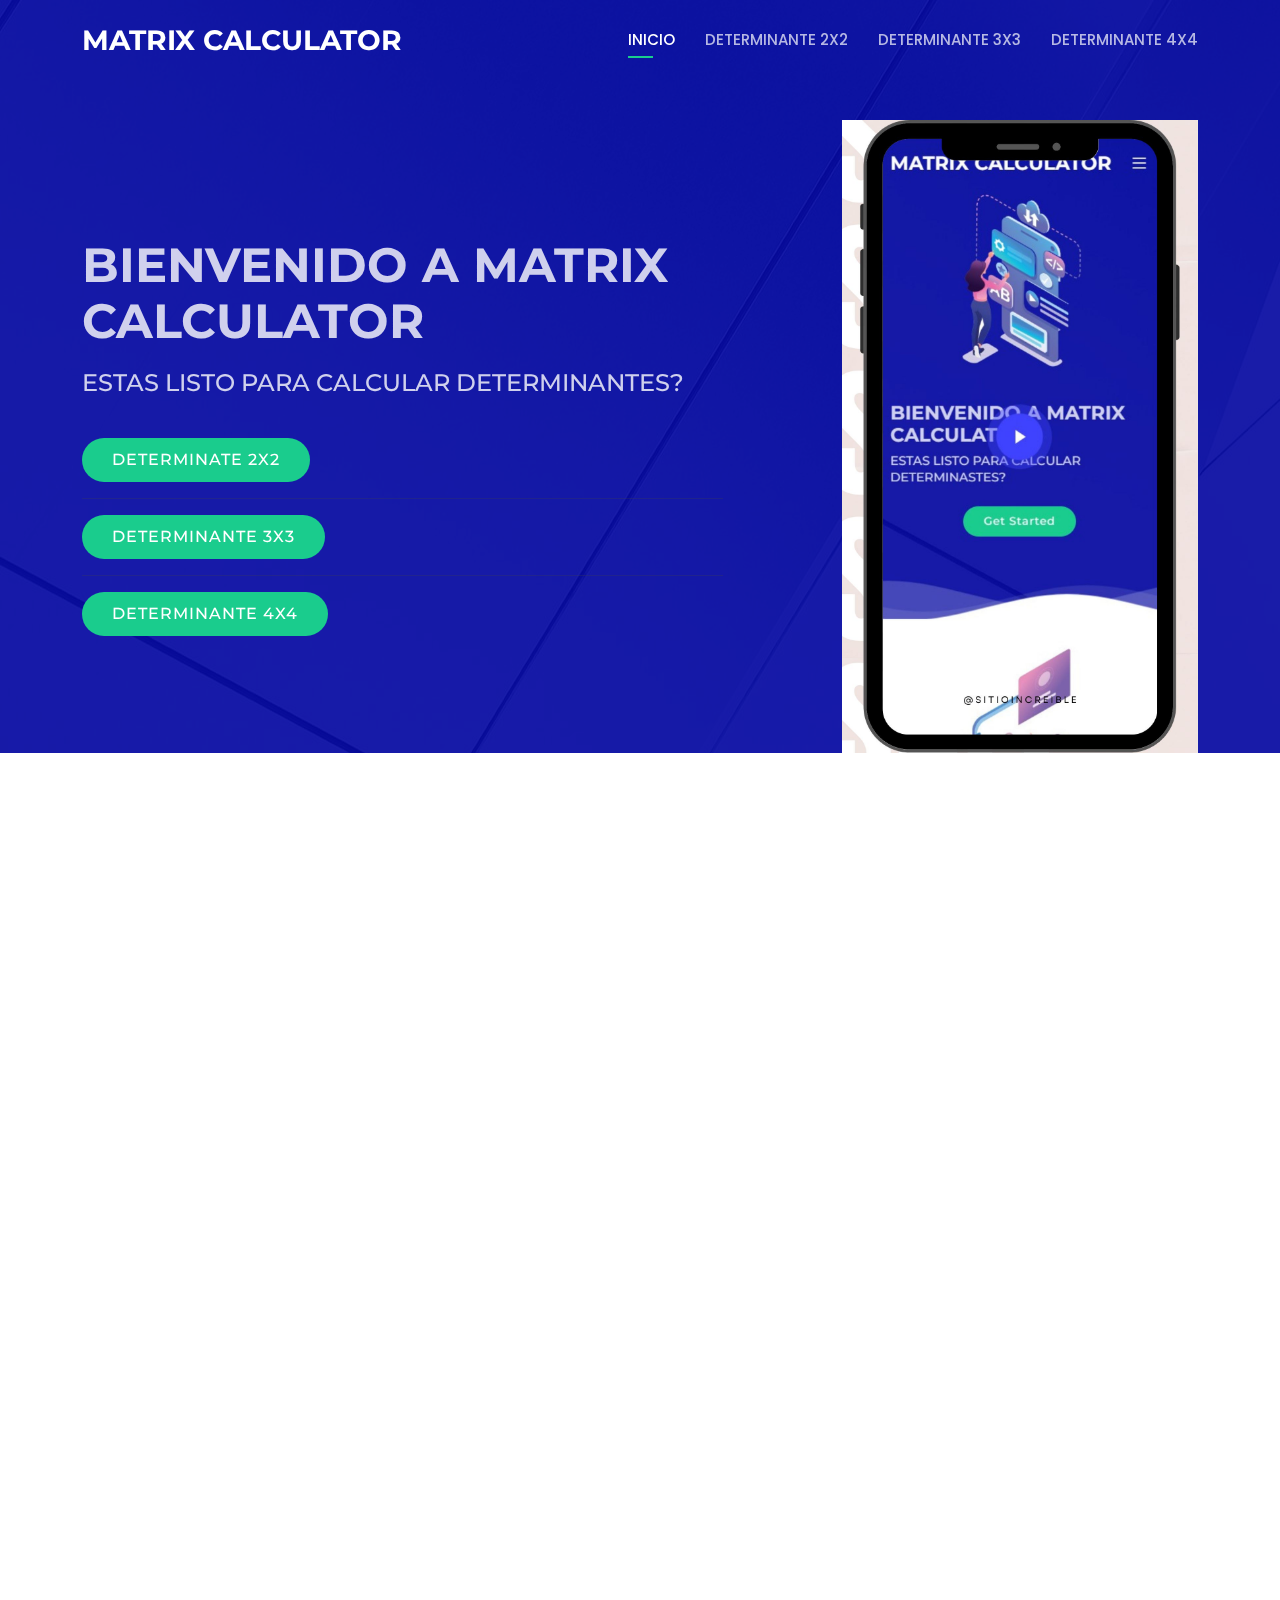
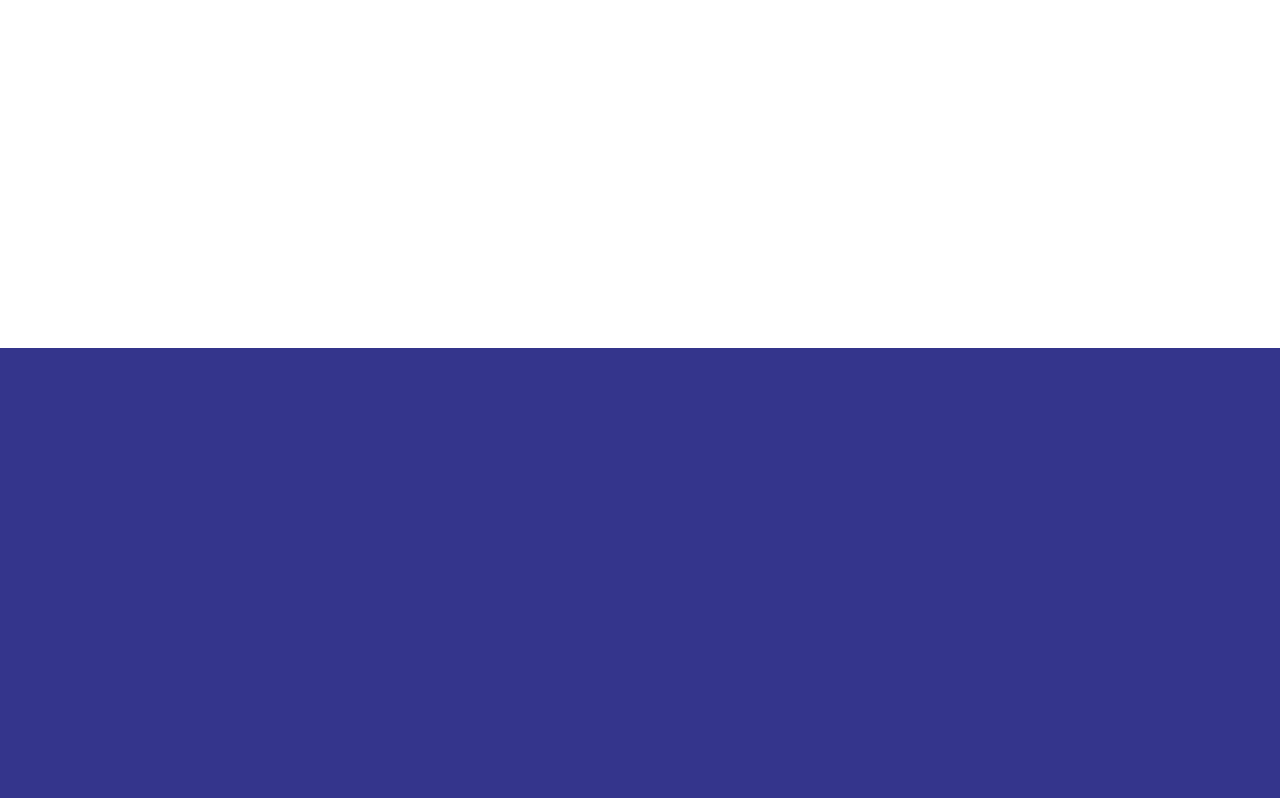
<file: index.html>
<!DOCTYPE html>
<html lang="en">

<head>
  <meta charset="utf-8">
  <meta content="width=device-width, initial-scale=1.0" name="viewport">

  <title>MATRIX CALCULATOR</title>
  <meta content="" name="description">
  <meta content="" name="keywords">

  <!-- Favicons -->
  <link href="assets/img/favicon.png" rel="icon">
  <link href="assets/img/apple-touch-icon.png" rel="apple-touch-icon">

  <!-- Google Fonts -->
  <link
    href="https://fonts.googleapis.com/css?family=Open+Sans:300,300i,400,400i,600,600i,700,700i|Montserrat:300,300i,400,400i,500,500i,600,600i,700,700i|Poppins:300,300i,400,400i,500,500i,600,600i,700,700i"
    rel="stylesheet">

  <!-- Vendor CSS Files -->
  <link href="assets/vendor/aos/aos.css" rel="stylesheet">
  <link href="assets/vendor/bootstrap/css/bootstrap.min.css" rel="stylesheet">
  <link href="assets/vendor/bootstrap-icons/bootstrap-icons.css" rel="stylesheet">
  <link href="assets/vendor/boxicons/css/boxicons.min.css" rel="stylesheet">
  <link href="assets/vendor/glightbox/css/glightbox.min.css" rel="stylesheet">
  <link href="assets/vendor/remixicon/remixicon.css" rel="stylesheet">
  <link href="assets/vendor/swiper/swiper-bundle.min.css" rel="stylesheet">

  <!-- Template Main CSS File -->
  <link href="assets/css/style.css" rel="stylesheet">

  <!-- =======================================================
  * Template Name: Bootslander
  * Updated: May 30 2023 with Bootstrap v5.3.0
  * Template URL: https://bootstrapmade.com/bootslander-free-bootstrap-landing-page-template/
  * Author: BootstrapMade.com
  * License: https://bootstrapmade.com/license/
  ======================================================== -->
</head>

<body>

  <!-- ======= Header ======= -->
  <header id="header" class="fixed-top d-flex align-items-center header-transparent">
    <div class="container d-flex align-items-center justify-content-between">

      <div class="logo">
        <h1><a href="index.html"><span>MATRIX CALCULATOR</span></a></h1>
        <!-- Uncomment below if you prefer to use an image logo -->
        <!-- <a href="index.html"><img src="assets/img/logo.png" alt="" class="img-fluid"></a> -->
      </div>

      <nav id="navbar" class="navbar">
        <ul>
          <li><a class="nav-link scrollto active" href="index.html">INICIO</a></li>
          <li><a class="nav-link scrollto " href="determinante2x2.html">DETERMINANTE 2X2</a></li>
          <li><a class="nav-link scrollto" href="determinante3x3.html">DETERMINANTE 3X3</a></li>
          <li><a class="nav-link scrollto" href="determinante4x4.html">DETERMINANTE 4X4</a></li>

    
        </ul>
        <i class="bi bi-list mobile-nav-toggle"></i>
      </nav><!-- .navbar -->

    </div>
  </header><!-- End Header -->

  <!-- ======= Hero Section ======= -->
  <section id="hero">

    <div class="container">
      <div class="row justify-content-between">
        <div class="col-lg-7 pt-5 pt-lg-0 order-2 order-lg-1 d-flex align-items-center">
          <div data-aos="zoom-out">
            <h1>BIENVENIDO A MATRIX CALCULATOR</h1><h2><span>ESTAS LISTO PARA CALCULAR DETERMINANTES?</span></h2>
            <div class="text-center text-lg-start">
              <a href="determinante2x2.html" class="btn-get-started scrollto">DETERMINATE 2X2</a>
            </div><hr>
            <div class="text-center text-lg-start">
              <a href="determinante3x3.html" class="btn-get-started scrollto">DETERMINANTE 3X3</a>
            </div><hr>
            <div class="text-center text-lg-start">
              <a href="determinante4x4.html" class="btn-get-started scrollto">DETERMINANTE 4X4</a>
            </div>
          </div>
        </div>
        <div class="col-lg-4 order-1 order-lg-2 hero-img" data-aos="zoom-out" data-aos-delay="300">
          <img src="assets/img/celularplay.jpg" class="img-fluid animated" alt="">
        </div>
      </div>
    </div>

    <!-- <svg class="hero-waves" xmlns="http://www.w3.org/2000/svg" xmlns:xlink="http://www.w3.org/1999/xlink"
      viewBox="0 24 150 28 " preserveAspectRatio="none">
      <defs>
        <path id="wave-path" d="M-160 44c30 0 58-18 88-18s 58 18 88 18 58-18 88-18 58 18 88 18 v44h-352z">
      </defs>
      <g class="wave1">
        <use xlink:href="#wave-path" x="50" y="3" fill="rgba(255,255,255, .1)">
      </g>
      <g class="wave2">
        <use xlink:href="#wave-path" x="50" y="0" fill="rgba(255,255,255, .2)">
      </g>
      <g class="wave3">
        <use xlink:href="#wave-path" x="50" y="9" fill="#fff">
      </g>
    </svg> -->

  </section><!-- End Hero -->

  <main id="main">

    <!-- ======= About Section ======= -->
    <section id="about" class="about">
      <div class="container-fluid">

        <div class="row">
          <div class="col-xl-5 col-lg-6 video-box d-flex justify-content-center align-items-stretch"
            data-aos="fade-right">
            <a href="https://www.youtube.com/watch?v=slIo9yYNeqk" class="glightbox play-btn mb-4"></a>
          </div>

          <div
            class="col-xl-7 col-lg-6 icon-boxes d-flex flex-column align-items-stretch justify-content-center py-5 px-lg-5"
            data-aos="fade-left">
            <h3>Nuestro plan</h3>
            <p>Ayudarte a culminar más rapido tus ejercicios dando enseñansas de solución a tu probema en cuestión.</p>
            <p>Actualmente nuestra calculadora utiliza: </p>

            <div class="icon-box" data-aos="zoom-in" data-aos-delay="100">
              <div class="icon"><i class="bx bx-atom"></i></div>
              <h4 class="title"><a href="">Matriz Cuadrada</a></h4>
              <p class="description">Es una matriz cuadrada si el número de filas es igual al número columnas</p>
            </div>

            <div class="icon-box" data-aos="zoom-in" data-aos-delay="200">
              <div class="icon"><i class="bx bx-atom"></i></div>
              <h4 class="title"><a href="">Determinante</a></h4>
              <p class="description">El determinante de una matriz de dimensión mxn es el resultado de restar la
                multiplicación de los elementos de la diagonal principal con la multiplicación de los elementos de la
                diagonal secundaria.</p>
            </div>

            <div class="icon-box" data-aos="zoom-in" data-aos-delay="300">
              <div class="icon"><i class="bx bx-atom"></i></div>
              <h4 class="title"><a href="">Regla de Laplace o Método de cofactores</a></h4>
              <p class="description">La regla de Laplace es una fórmula que se utiliza para calcular la probabilidad de un suceso cuando los sucesos elementales son equiprobables, es decir, que todos los resultados posibles tienen la misma probabilidad.</p>
            </div>

          </div>
        </div>

      </div>
    </section>
    <!-- End About Section -->

    <!-- ======= Details Section ======= -->
    <section id="details" class="details">
      <div class="container">
        <div class="row content">
          <div class="col-md-4" data-aos="fade-right">
            <img src="assets/img/computadora.jpg" class="img-fluid" alt="">
          </div>
          <div class="col-md-8 pt-4" data-aos="fade-up">
            <h3>Aprende sobre las matrices</h3>
            <p class="fst-italic">
              Las matrices son un conjunto bidimensional de números o símbolos distribuidos de forma
              rectangular, en líneas verticales y horizontales, de manera que sus elementos se organizan
              en filas y columnas.
            </p>
            <h3>¿Como trabaja la calculadora?</h3>
            <ul>
              <li><i class="bi bi-check"></i> Primer ingrese a la matriz cuadrada que va a usar.</li>
              <li><i class="bi bi-check"></i> Coloque su matriz y oprima calcular.</li>
              <li><i class="bi bi-check"></i> La calculadora mostrara el procedimiento con la solución.</li>
            </ul>
          </div>
        </div>
    </section>
    <!-- End Details Section -->

    <!-- ======= Testimonials Section ======= -->
    <section id="testimonials" class="testimonials">
      <div class="container">

        <div class="testimonials-slider swiper" data-aos="fade-up" data-aos-delay="100">
          <div class="swiper-wrapper">

            <div class="swiper-slide">
              <div class="testimonial-item">
                <img src="assets/img/testimonials/testimonials-1.jpg" class="testimonial-img" alt="">
                <h3>ANGEL DE LA CRUZ</h3>
                <h4>Estudiante de la Universidad Autonoma</h4>
                <p>
                  <i class="bx bxs-quote-alt-left quote-icon-left"></i>
                  Proin iaculis purus consequat sem cure digni ssim donec porttitora entum suscipit rhoncus. Accusantium
                  quam, ultricies eget id, aliquam eget nibh et. Maecen aliquam, risus at semper.
                  <i class="bx bxs-quote-alt-right quote-icon-right"></i>
                </p>
              </div>
            </div><!-- End testimonial item -->

            <div class="swiper-slide">
              <div class="testimonial-item">
                <img src="assets/img/testimonials/testimonials-2.jpg" class="testimonial-img" alt="">
                <h3>JONY ENRIQUEZ</h3>
                <h4>Estudiante de la Universidad Autonoma</h4>
                <p>
                  <i class="bx bxs-quote-alt-left quote-icon-left"></i>
                  Export tempor illum tamen malis malis eram quae irure esse labore quem cillum quid cillum eram malis
                  quorum velit fore eram velit sunt aliqua noster fugiat irure amet legam anim culpa.
                  <i class="bx bxs-quote-alt-right quote-icon-right"></i>
                </p>
              </div>
            </div><!-- End testimonial item -->

            <div class="swiper-slide">
              <div class="testimonial-item">
                <img src="assets/img/testimonials/testimonials-3.jpg" class="testimonial-img" alt="">
                <h3>LUIS HUAMANI</h3>
                <h4>Estudiante de la Universidad Autonoma</h4>
                <p>
                  <i class="bx bxs-quote-alt-left quote-icon-left"></i>
                  Enim nisi quem export duis labore cillum quae magna enim sint quorum nulla quem veniam duis minim
                  tempor labore quem eram duis noster aute amet eram fore quis sint minim.
                  <i class="bx bxs-quote-alt-right quote-icon-right"></i>
                </p>
              </div>
            </div>
            <!-- End testimonial item -->
            <div class="swiper-slide">
              <div class="testimonial-item">
                <img src="assets/img/testimonials/testimonials-4.jpg" class="testimonial-img" alt="">
                <h3>KEVIN CORDOVA</h3>
                <h4>Estudiante de la Universidad Autonoma</h4>
                <p>
                  <i class="bx bxs-quote-alt-left quote-icon-left"></i>
                  Fugiat enim eram quae cillum dolore dolor amet nulla culpa multos export minim fugiat minim velit
                  minim dolor enim duis veniam ipsum anim magna sunt elit fore quem dolore labore illum veniam.
                  <i class="bx bxs-quote-alt-right quote-icon-right"></i>
                </p>
              </div>
            </div>
            <!-- End testimonial item -->
            <div class="swiper-slide">
              <div class="testimonial-item">
                <img src="assets/img/testimonials/testimonials-4.jpg" class="testimonial-img" alt="">
                <h3>EDGAR DIAZ</h3>
                <h4>Estudiante de la Universidad Autonoma</h4>
                <p>
                  <i class="bx bxs-quote-alt-left quote-icon-left"></i>
                  Fugiat enim eram quae cillum dolore dolor amet nulla culpa multos export minim fugiat minim velit
                  minim dolor enim duis veniam ipsum anim magna sunt elit fore quem dolore labore illum veniam.
                  <i class="bx bxs-quote-alt-right quote-icon-right"></i>
                </p>
              </div>
            </div>
            <!-- End testimonial item -->
            <div class="swiper-slide">
              <div class="testimonial-item">
                <img src="assets/img/testimonials/testimonials-4.jpg" class="testimonial-img" alt="">
                <h3>YANER RIPAZ</h3>
                <h4>Estudiante de la Universidad Autonoma</h4>
                <p>
                  <i class="bx bxs-quote-alt-left quote-icon-left"></i>
                  Fugiat enim eram quae cillum dolore dolor amet nulla culpa multos export minim fugiat minim velit
                  minim dolor enim duis veniam ipsum anim magna sunt elit fore quem dolore labore illum veniam.
                  <i class="bx bxs-quote-alt-right quote-icon-right"></i>
                </p>
              </div>
            </div>
            <!-- End testimonial item -->
          </div>
          <div class="swiper-pagination"></div>
        </div>
      </div>
    </section><!-- End Testimonials Section -->
  </main><!-- End #main -->
  <a href="#" class="back-to-top d-flex align-items-center justify-content-center"><i
      class="bi bi-arrow-up-short"></i></a>
  <div id="preloader"></div>
  <!-- Vendor JS Files -->
  <script src="assets/vendor/purecounter/purecounter_vanilla.js"></script>
  <script src="assets/vendor/aos/aos.js"></script>
  <script src="assets/vendor/bootstrap/js/bootstrap.bundle.min.js"></script>
  <script src="assets/vendor/glightbox/js/glightbox.min.js"></script>
  <script src="assets/vendor/swiper/swiper-bundle.min.js"></script>
  <script src="assets/vendor/php-email-form/validate.js"></script>
  <!-- Template Main JS File -->
  <script src="assets/js/main.js"></script>
</body>
</html>
</file>
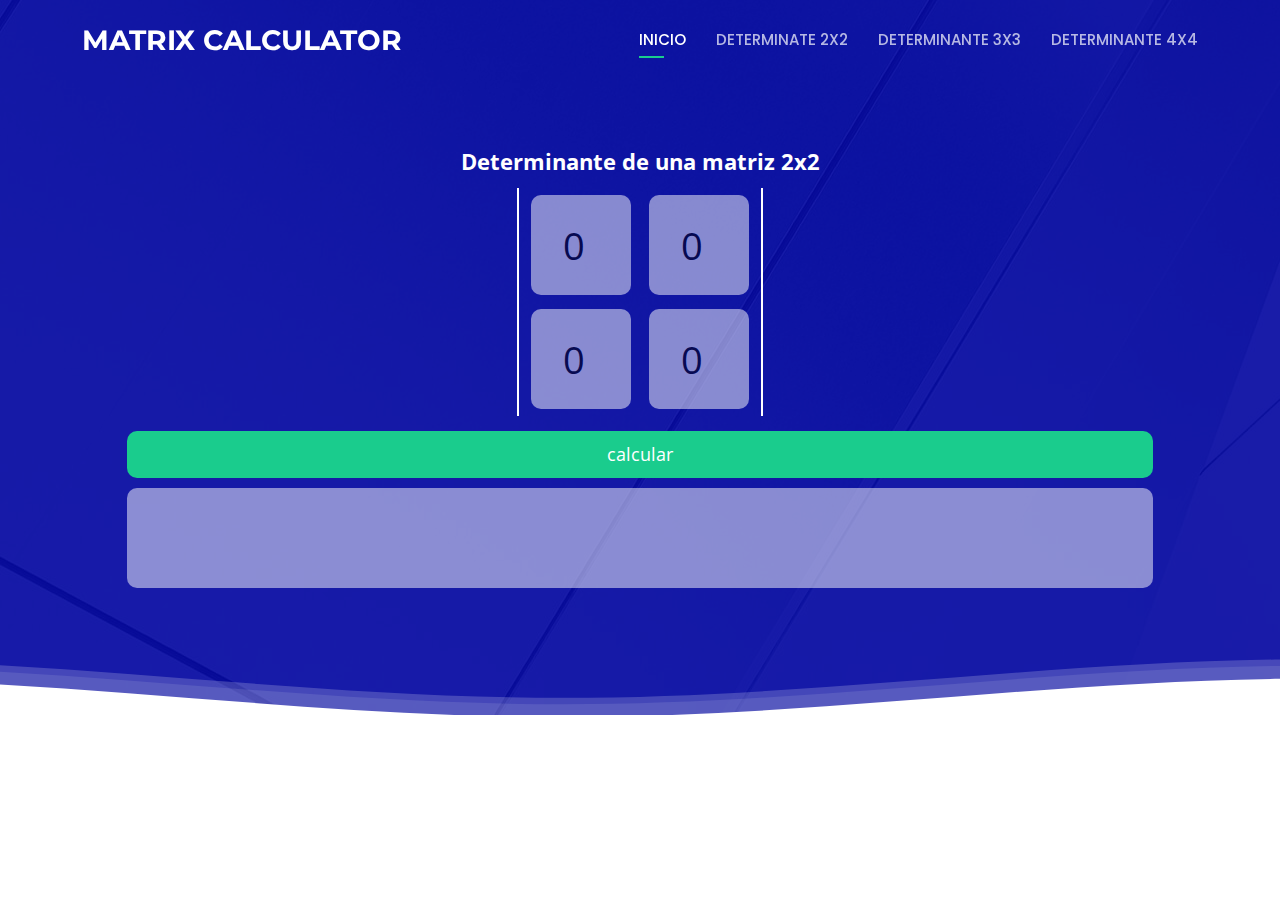
<file: determinante2x2.html>
<!DOCTYPE html>
<html lang="en">

<head>
  <meta charset="utf-8">
  <meta content="width=device-width, initial-scale=1.0" name="viewport">

  <title>MATRIX CALCULATOR</title>
  <meta content="" name="description">
  <meta content="" name="keywords">

  <!-- Favicons -->
  <link href="assets/img/favicon.png" rel="icon">
  <link href="assets/img/apple-touch-icon.png" rel="apple-touch-icon">

  <!-- Google Fonts -->
  <link
    href="https://fonts.googleapis.com/css?family=Open+Sans:300,300i,400,400i,600,600i,700,700i|Montserrat:300,300i,400,400i,500,500i,600,600i,700,700i|Poppins:300,300i,400,400i,500,500i,600,600i,700,700i"
    rel="stylesheet">

  <!-- Vendor CSS Files -->
  <link href="assets/vendor/aos/aos.css" rel="stylesheet">
  <link href="assets/vendor/bootstrap/css/bootstrap.min.css" rel="stylesheet">
  <link href="assets/vendor/bootstrap-icons/bootstrap-icons.css" rel="stylesheet">
  <link href="assets/vendor/boxicons/css/boxicons.min.css" rel="stylesheet">
  <link href="assets/vendor/glightbox/css/glightbox.min.css" rel="stylesheet">
  <link href="assets/vendor/remixicon/remixicon.css" rel="stylesheet">
  <link href="assets/vendor/swiper/swiper-bundle.min.css" rel="stylesheet">

  <!-- Template Main CSS File -->
  <link href="assets/css/style.css" rel="stylesheet">
  <style>
    body {
      padding: 0;
      margin: 0;
    }

    .celda {
      min-width: 100px;
      width: 100px;
      min-height: 100px;
      height: 100px;
      border-radius: 10px;
      background-color: #fff;
      opacity: .5;
      font-size: 38px;
      text-align: center;
      margin: 7px;
      border: none;
    }

    .celda-resultado {
      width: 90%;
      min-height: 100px;
      height: 100px;
      border-radius: 10px;
      background-color: #fff;
      opacity: .5;
      font-size: 38px;
      text-align: center;
      margin: 7px;
      border: none;
    }

    .matriz-container {
      padding: 0;
      margin: 0;
      width: 100%;
      display: flex;
      flex-wrap: wrap;
      flex-direction: column;
      justify-content: center;
      text-align: center;
      align-items: center;
    }

    .button {
      margin-top: 15px;
      background-color: #1acc8d;
      border: none;
      color: #fff;
      width: 90%;
      font-size: 18px;
      padding: 10px;
      border-radius: 10px;
    }

    .title {
      background-color: #17a2d8;
      padding: 30px 0;
      font-size: 24px;
      width: 100%;
      text-align: center;
      font-weight: bold;
    }

    .titled {
      margin-top: 15px;
      background-color: transparent;
      border: none;
      color: #fff;
      width: 100%;
      font-weight: bold;
      font-size: 22px;
      padding: 10px;
      border-radius: 10px;
    }

    .celdas-container {
      padding: 0 5px;
      border-right: 2px solid #fff;
      border-left: 2px solid #fff;
    }
  </style>
  <link href="https://cdn.jsdelivr.net/npm/bootstrap@5.0.2/dist/css/bootstrap.min.css" />
  <script src="https://cdn.jsdelivr.net/npm/bootstrap@5.0.2/dist/js/bootstrap.bundle.min.js"
    integrity="sha384-MrcW6ZMFYlzcLA8Nl+NtUVF0sA7MsXsP1UyJoMp4YLEuNSfAP+JcXn/tWtIaxVXM"
    crossorigin="anonymous"></script>
  <script>
    function det() {

      if (document.getElementById("number1").value == "") {
        document.getElementById("number1").value = 0;
      }
      if (document.getElementById("number2").value == "") {
        document.getElementById("number2").value = 0;
      }
      if (document.getElementById("number3").value == "") {
        document.getElementById("number3").value = 0;
      }
      if (document.getElementById("number4").value == "") {
        document.getElementById("number4").value = 0;
      }

      var a = new Array(3);
      for (i = 1; i <= 2; i++) {
        a[i] = [0, 0, 0];
        for (j = 1; j <= 2; j++) {
          a[i][j] = parseFloat(document.matriz[2 * i + j - 3].value);
        }
      }

      deta =
        a[1][1] * a[2][2];

      detb =
        a[1][2] * a[2][1];

      determ = deta - detb;

      document.matriz.determinante.value = determ;

      document.getElementById('resolucion').innerHTML = `
        <div style="margin-bottom:15px;">RESOLUCIÓN: </div>
        <div style="display:flex;align-items: center;justify-content: center;padding: 0 0 35px 0;flex-direction: column;">
          <table style="border-right: 1px solid #000;border-left: 1px solid #000;">
            <tr>
              <td style="padding:5px;">`+ a[1][1] + `<td>
              <td style="padding:5px;">`+ a[1][2] + `<td>
            </tr>
            <tr>
              <td style="padding:5px;">`+ a[2][1] + `<td>
              <td style="padding:5px;">`+ a[2][2] + `<td>
            </tr>
          </table>
          <div style="padding:0 10px;">=</div>
          <div>(-1)<sup>(1+1)</sup>x `+ a[2][2] + ` + (-1)<sup>(1+2)</sup>x ` + a[2][1] + `</div>
          <div style="padding:0 10px;">=</div>
          <div>`+ determ + `</div>
        <div>
        `;


    }

  </script>
</head>

<body>
  <header id="header" class="fixed-top d-flex align-items-center header-transparent">
    <div class="container d-flex align-items-center justify-content-between">

      <div class="logo">
        <h1><a href="index.html"><span>MATRIX CALCULATOR</span></a></h1>
        <!-- Uncomment below if you prefer to use an image logo -->
        <!-- <a href="index.html"><img src="assets/img/logo.png" alt="" class="img-fluid"></a>-->
      </div>

      <nav id="navbar" class="navbar">
        <ul>
          <li><a class="nav-link scrollto active" href="index.html">INICIO</a></li>
          <li><a class="nav-link scrollto" href="determinante2x2.html">DETERMINATE 2X2</a></li>
          <li><a class="nav-link scrollto" href="determinante3x3.html">DETERMINANTE 3X3</a></li>
          <li><a class="nav-link scrollto" href="determinante4x4.html">DETERMINANTE 4X4</a></li>


         
        </ul>
        <i class="bi bi-list mobile-nav-toggle"></i>
      </nav><!-- .navbar -->

    </div>
  </header>
  <section id="hero">

    <div class="container">
      <div class="row justify-content-between">

        <form class="matriz-container" name="matriz" style="z-index: 100;">
          <div class="titled">Determinante de una matriz 2x2</div>
          <div class="celdas-container">
            <input id="number1" class="celda" type="number" size="3" value="0" />

            <input id="number2" class="celda" type="number" size="3" value="0" /><br />

            <input id="number3" class="celda" type="number" size="3" value="0" />

            <input id="number4" class="celda" type="number" size="3" value="0" />

          </div>

          <input class="button btn btn-success" type="button" value="calcular" onClick="det()" />

          <input disabled style="margin-top: 10px" class="celda-resultado" type="text" name="determinante" size="5" />
        </form>
      </div>
    </div>

    <svg class="hero-waves" xmlns="http://www.w3.org/2000/svg" xmlns:xlink="http://www.w3.org/1999/xlink"
      viewBox="0 24 150 28 " preserveAspectRatio="none">
      <defs>
        <path id="wave-path" d="M-160 44c30 0 58-18 88-18s 58 18 88 18 58-18 88-18 58 18 88 18 v44h-352z">
      </defs>
      <g class="wave1">
        <use xlink:href="#wave-path" x="50" y="3" fill="rgba(255,255,255, .1)">
      </g>
      <g class="wave2">
        <use xlink:href="#wave-path" x="50" y="0" fill="rgba(255,255,255, .2)">
      </g>
      <g class="wave3">
        <use xlink:href="#wave-path" x="50" y="9" fill="#fff">
      </g>
    </svg>

  </section>
  <!--<div class="title">Determinante de una matriz 3x3</div>-->
  <br /><br />
  <div id="resolucion" style="z-index:1000;"></div>

  <a href="#" class="back-to-top d-flex align-items-center justify-content-center"><i
      class="bi bi-arrow-up-short"></i></a>
  <div id="preloader"></div>

  <!-- Vendor JS Files -->
  <script src="assets/vendor/purecounter/purecounter_vanilla.js"></script>
  <script src="assets/vendor/aos/aos.js"></script>
  <script src="assets/vendor/bootstrap/js/bootstrap.bundle.min.js"></script>
  <script src="assets/vendor/glightbox/js/glightbox.min.js"></script>
  <script src="assets/vendor/swiper/swiper-bundle.min.js"></script>
  <script src="assets/vendor/php-email-form/validate.js"></script>

  <!-- Template Main JS File -->
  <script src="assets/js/main.js"></script>

</body>

</html>
</file>
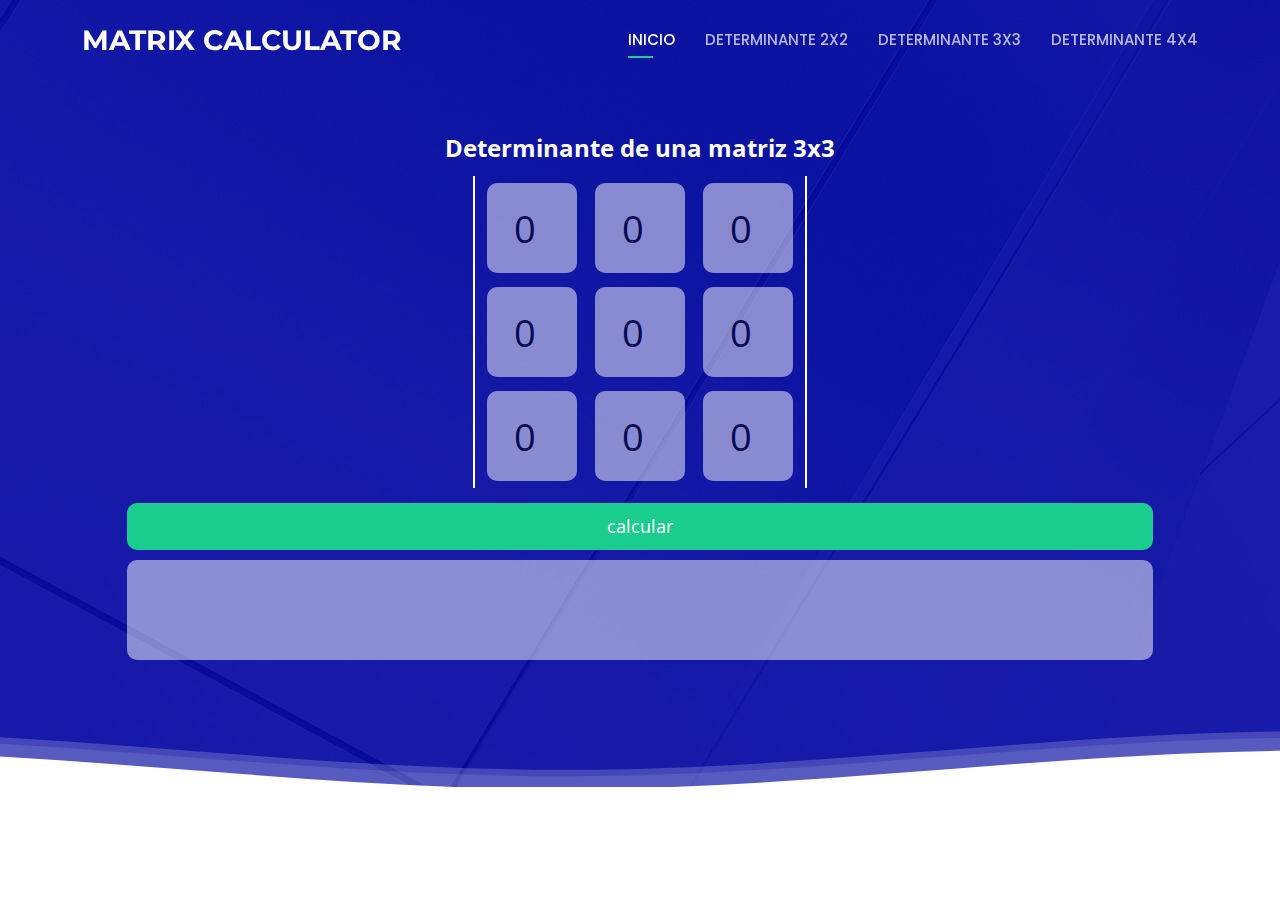
<file: determinante3x3.html>
<!DOCTYPE html>
<html lang="en">

<head>
  <meta charset="utf-8">
  <meta content="width=device-width, initial-scale=1.0" name="viewport">

  <title>MATRIX CALCULATOR</title>
  <meta content="" name="description">
  <meta content="" name="keywords">

  <!-- Favicons -->
  <link href="assets/img/favicon.png" rel="icon">
  <link href="assets/img/apple-touch-icon.png" rel="apple-touch-icon">

  <!-- Google Fonts -->
  <link
    href="https://fonts.googleapis.com/css?family=Open+Sans:300,300i,400,400i,600,600i,700,700i|Montserrat:300,300i,400,400i,500,500i,600,600i,700,700i|Poppins:300,300i,400,400i,500,500i,600,600i,700,700i"
    rel="stylesheet">

  <!-- Vendor CSS Files -->
  <link href="assets/vendor/aos/aos.css" rel="stylesheet">
  <link href="assets/vendor/bootstrap/css/bootstrap.min.css" rel="stylesheet">
  <link href="assets/vendor/bootstrap-icons/bootstrap-icons.css" rel="stylesheet">
  <link href="assets/vendor/boxicons/css/boxicons.min.css" rel="stylesheet">
  <link href="assets/vendor/glightbox/css/glightbox.min.css" rel="stylesheet">
  <link href="assets/vendor/remixicon/remixicon.css" rel="stylesheet">
  <link href="assets/vendor/swiper/swiper-bundle.min.css" rel="stylesheet">

  <!-- Template Main CSS File -->
  <link href="assets/css/style.css" rel="stylesheet">
  <style>
    body {
      padding: 0;
      margin: 0;
    }

    .celda {
      min-width: 90px;
      width: 90px;
      min-height: 90px;
      height: 90px;
      border-radius: 10px;
      background-color: #fff;
      opacity: .5;
      font-size: 38px;
      text-align: center;
      margin: 7px;
      border: none;
    }

    .celda-resultado {
      width: 90%;
      min-height: 100px;
      height: 100px;
      border-radius: 10px;
      background-color: #fff;
      opacity: .5;
      font-size: 38px;
      text-align: center;
      margin: 7px;
      border: none;
    }

    .matriz-container {
      padding: 0;
      margin: 0;
      width: 100%;
      display: flex;
      flex-wrap: wrap;
      flex-direction: column;
      justify-content: center;
      text-align: center;
      align-items: center;
    }

    .button {
      margin-top: 15px;
      background-color: #1acc8d;
      border: none;
      color: #fff;
      width: 90%;
      font-size: 18px;
      padding: 10px;
      border-radius: 10px;
    }

    .titled {
      background-color: transparent;
      padding: 10px 0;
      font-size: 24px;
      width: 100%;
      text-align: center;
      font-weight: bold;
      z-index: 100;
      color: #fff;
    }

    .celdas-container {
      padding: 0 5px;
      border-right: 2px solid #fff;
      border-left: 2px solid #fff;
    }
  </style>
  <link href="https://cdn.jsdelivr.net/npm/bootstrap@5.0.2/dist/css/bootstrap.min.css" />
  <script src="https://cdn.jsdelivr.net/npm/bootstrap@5.0.2/dist/js/bootstrap.bundle.min.js"
    integrity="sha384-MrcW6ZMFYlzcLA8Nl+NtUVF0sA7MsXsP1UyJoMp4YLEuNSfAP+JcXn/tWtIaxVXM"
    crossorigin="anonymous"></script>
  <script>
    function det() {

      if (document.getElementById("number1").value == "") {
        document.getElementById("number1").value = 0;
      }
      if (document.getElementById("number2").value == "") {
        document.getElementById("number2").value = 0;
      }
      if (document.getElementById("number3").value == "") {
        document.getElementById("number3").value = 0;
      }
      if (document.getElementById("number4").value == "") {
        document.getElementById("number4").value = 0;
      }
      if (document.getElementById("number5").value == "") {
        document.getElementById("number5").value = 0;
      }
      if (document.getElementById("number6").value == "") {
        document.getElementById("number6").value = 0;
      }
      if (document.getElementById("number7").value == "") {
        document.getElementById("number7").value = 0;
      }
      if (document.getElementById("number8").value == "") {
        document.getElementById("number8").value = 0;
      }
      if (document.getElementById("number9").value == "") {
        document.getElementById("number9").value = 0;
      }


      var a = new Array(3);
      for (i = 1; i <= 3; i++) {
        a[i] = [0, 0, 0, 0];
        for (j = 1; j <= 3; j++) {
          a[i][j] = parseFloat(document.matriz[3 * i + j - 4].value);
        }
      }

      deta = a[1][1] * (a[2][2] * a[3][3] - a[3][2] * a[2][3]);

      detb = a[1][2] * (a[2][1] * a[3][3] - a[3][1] * a[2][3]);

      detc = a[1][3] * (a[2][1] * a[3][2] - a[3][1] * a[2][2]);

      determ = deta - detb + detc;

      document.matriz.determinante.value = determ;

      document.getElementById('resolucion').innerHTML = `
        <div style="margin-bottom:15px; text-align: center"><b>RESOLUCIÓN: MÉTODO DE MENORES COMPLEMENTARIOS</b></div>
        
        <div style="margin-bottom:15px; text-align: center"><b>Paso 1:</b> Multiplicamos cada elemento de la primera fila por su submatriz correspondiente.</div>

        <div style="display:flex;align-items: center;justify-content: center; padding: 0 0 35px 0;">
          <table style="border-right: 1px solid #000;border-left: 1px solid #000;">
            <span>`+ a[1][1] + `&nbsp</span>
            <tr>
              <td style="padding:5px;">`+ a[2][2] + `<td>
              <td style="padding:5px;">`+ a[2][3] + `<td>
            </tr>
            <tr>
              <td style="padding:5px;">`+ a[3][2] + `<td>
              <td style="padding:5px;">`+ a[3][3] + `<td>
            </tr>
          </table>
          <span>&nbsp+&nbsp`+ a[1][2] + `&nbsp</span>
          <table style="border-right: 1px solid #000;border-left: 1px solid #000;">
            <tr>
              <td style="padding:5px;">`+ a[2][1] + `<td>
              <td style="padding:5px;">`+ a[2][3] + `<td>
            </tr>
            <tr>
              <td style="padding:5px;">`+ a[3][1] + `<td>
              <td style="padding:5px;">`+ a[3][3] + `<td>
            </tr>
          </table>
          <span>&nbsp+&nbsp`+ a[1][3] + `&nbsp</span>
          <table style="border-right: 1px solid #000;border-left: 1px solid #000;">
            <tr>
              <td style="padding:5px;">`+ a[2][1] + `<td>
              <td style="padding:5px;">`+ a[2][2] + `<td>
            </tr>
            <tr>
              <td style="padding:5px;">`+ a[3][1] + `<td>
              <td style="padding:5px;">`+ a[3][2] + `<td>
            </tr>
          </table>
        </div>

        <br>
        
        <div style="margin-bottom:15px; text-align: center"><b>Paso 2:</b> Para determinar el signo multiplicamos cada elemento por (-1)<sup>(i+j)</sup> y calculamos las determinantes de las matrices de 2x2</div>
        <div style="margin-bottom:15px; text-align: center">(`+ a[1][1] + ` )(-1)<sup>(1+1)</sup>x (` + a[2][2] + `*` + a[3][3] + `-` + a[2][3] + `*` + a[3][2] + `) + (` + a[1][2] + ` )(-1)<sup>(1+2)</sup>x (` + a[2][1] + `*` + a[3][3] + `-` + a[2][3] + `*` + a[3][1] + `) + (` + a[1][3] + ` )(-1)<sup>(1+1)</sup>x (` + a[2][1] + `*` + a[3][2] + `-` + a[2][2] + `*` + a[3][1] + `)</div>
        
        <br>

        <div style="margin-bottom:15px; text-align: center"><b>Paso 3:</b>Realizamos los cálculos respectivos para hallar la solución</div>

        <div style="margin-bottom:15px; text-align: center"> (`+ deta + `) - (` + detb + `) + (` + detc + `) = ` + determ + `</div>        
        `;
    }
  </script>
</head>

<body text="white">
  <header id="header" class="fixed-top d-flex align-items-center header-transparent">
    <div class="container d-flex align-items-center justify-content-between">

      <div class="logo">
        <h1><a href="index.html"><span>MATRIX CALCULATOR</span></a></h1>
        <!-- Uncomment below if you prefer to use an image logo -->
        <!-- <a href="index.html"><img src="assets/img/logo.png" alt="" class="img-fluid"></a>-->
      </div>

      <nav id="navbar" class="navbar">
        <ul>
          <li><a class="nav-link scrollto active" href="#hero">INICIO</a></li>
          <li><a class="nav-link scrollto" href="determinante2x2.html">DETERMINANTE 2X2</a></li>
          <li><a class="nav-link scrollto" href="determinante3x3.html">DETERMINANTE 3X3</a></li>
          <li><a class="nav-link scrollto" href="determinante4x4.html">DETERMINANTE 4X4</a></li>


         
        </ul>
        <i class="bi bi-list mobile-nav-toggle"></i>
      </nav><!-- .navbar -->

    </div>
  </header>
  <section id="hero">

    <div class="container">

      <div class="row justify-content-between">
        <form class="matriz-container" name="matriz" style="z-index: 100;">
          <div class="titled">Determinante de una matriz 3x3</div>
          <div class="celdas-container">

            <input id="number1" class="celda" type="number" size="3" value="0" />

            <input id="number2" class="celda" type="number" size="3" value="0" />

            <input id="number3" class="celda" type="number" size="3" value="0" /><br />

            <input id="number4" class="celda" type="number" size="3" value="0" />

            <input id="number5" class="celda" type="number" size="3" value="0" />

            <input id="number6" class="celda" type="number" size="3" value="0" /><br />

            <input id="number7" class="celda" type="number" size="3" value="0" />

            <input id="number8" class="celda" type="number" size="3" value="0" />

            <input id="number9" class="celda" type="number" size="3" value="0" />
          </div>

          <input class="button btn btn-success" type="button" value="calcular" onClick="det()" />

          <input disabled style="margin-top: 10px" class="celda-resultado" type="text" name="determinante" size="5" />
        </form>
      </div>
    </div>

    <svg class="hero-waves" xmlns="http://www.w3.org/2000/svg" xmlns:xlink="http://www.w3.org/1999/xlink"
      viewBox="0 24 150 28 " preserveAspectRatio="none">
      <defs>
        <path id="wave-path" d="M-160 44c30 0 58-18 88-18s 58 18 88 18 58-18 88-18 58 18 88 18 v44h-352z">
      </defs>
      <g class="wave1">
        <use xlink:href="#wave-path" x="50" y="3" fill="rgba(255,255,255, .1)">
      </g>
      <g class="wave2">
        <use xlink:href="#wave-path" x="50" y="0" fill="rgba(255,255,255, .2)">
      </g>
      <g class="wave3">
        <use xlink:href="#wave-path" x="50" y="9" fill="#fff">
      </g>
    </svg>

  </section>

  <br /><br />
  <div id="resolucion" style="z-index:1000;"></div>

  <a href="#" class="back-to-top d-flex align-items-center justify-content-center"><i
      class="bi bi-arrow-up-short"></i></a>
  <div id="preloader"></div>

  <!-- Vendor JS Files -->
  <script src="assets/vendor/purecounter/purecounter_vanilla.js"></script>
  <script src="assets/vendor/aos/aos.js"></script>
  <script src="assets/vendor/bootstrap/js/bootstrap.bundle.min.js"></script>
  <script src="assets/vendor/glightbox/js/glightbox.min.js"></script>
  <script src="assets/vendor/swiper/swiper-bundle.min.js"></script>
  <script src="assets/vendor/php-email-form/validate.js"></script>

  <!-- Template Main JS File -->
  <script src="assets/js/main.js"></script>

</body>

</html>
</file>
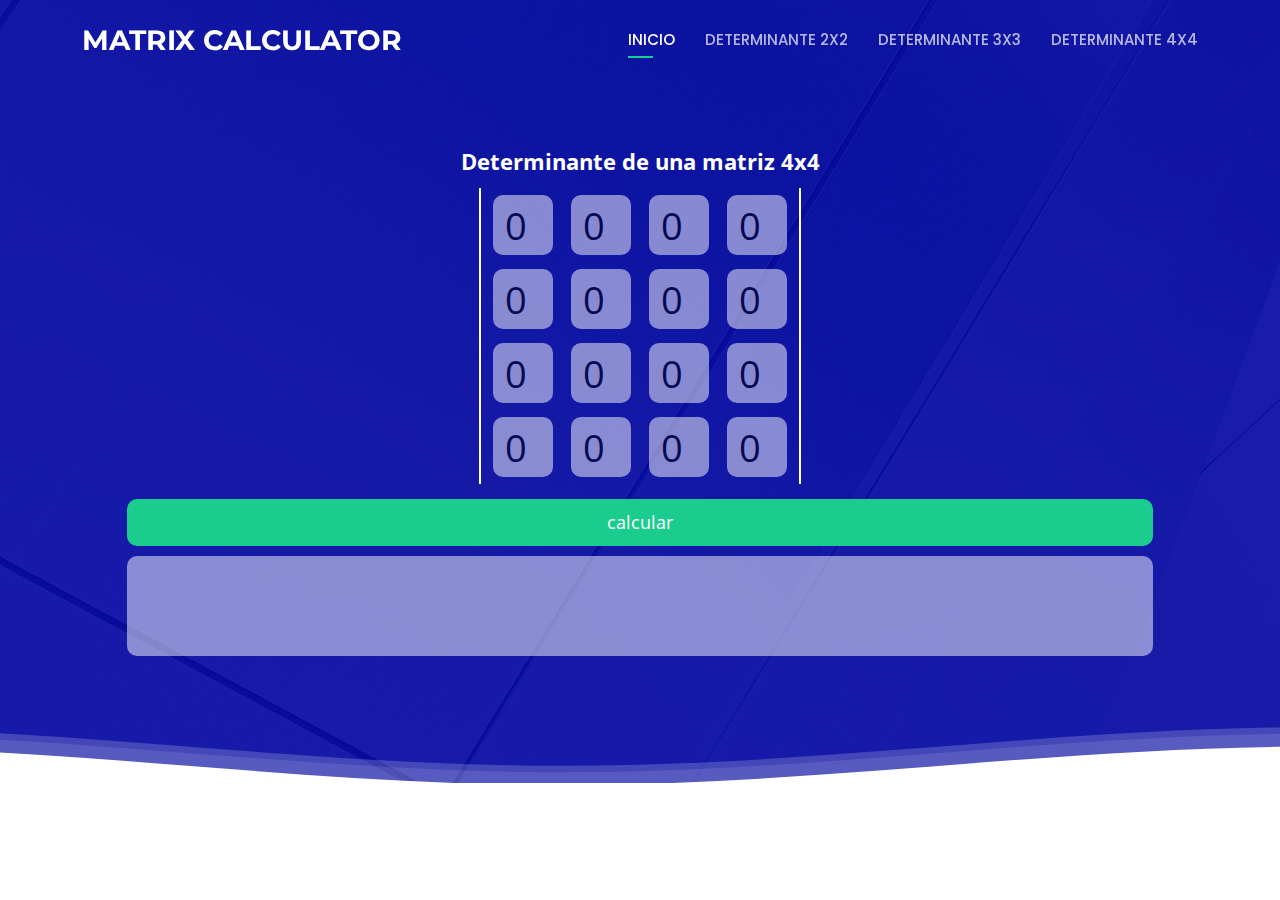
<file: determinante4x4.html>
<!DOCTYPE html>
<html lang="en">

<head>
  <meta charset="utf-8">
  <meta content="width=device-width, initial-scale=1.0" name="viewport">

  <title>MATRIX CALCULATOR</title>
  <meta content="" name="description">
  <meta content="" name="keywords">

  <!-- Favicons -->
  <link href="assets/img/favicon.png" rel="icon">
  <link href="assets/img/apple-touch-icon.png" rel="apple-touch-icon">

  <!-- Google Fonts -->
  <link
    href="https://fonts.googleapis.com/css?family=Open+Sans:300,300i,400,400i,600,600i,700,700i|Montserrat:300,300i,400,400i,500,500i,600,600i,700,700i|Poppins:300,300i,400,400i,500,500i,600,600i,700,700i"
    rel="stylesheet">

  <!-- Vendor CSS Files -->
  <link href="assets/vendor/aos/aos.css" rel="stylesheet">
  <link href="assets/vendor/bootstrap/css/bootstrap.min.css" rel="stylesheet">
  <link href="assets/vendor/bootstrap-icons/bootstrap-icons.css" rel="stylesheet">
  <link href="assets/vendor/boxicons/css/boxicons.min.css" rel="stylesheet">
  <link href="assets/vendor/glightbox/css/glightbox.min.css" rel="stylesheet">
  <link href="assets/vendor/remixicon/remixicon.css" rel="stylesheet">
  <link href="assets/vendor/swiper/swiper-bundle.min.css" rel="stylesheet">

  <!-- Template Main CSS File -->
  <link href="assets/css/style.css" rel="stylesheet">
  <style>
    body {
      padding: 0;
      margin: 0;
    }

    .celda {
      min-width: 60px;
      width: 60px;
      min-height: 60px;
      height: 60px;
      border-radius: 10px;
      background-color: #fff;
      opacity: .5;
      font-size: 38px;
      text-align: center;
      margin: 7px;
      border: none;
    }

    .celda-resultado {
      width: 90%;
      min-height: 100px;
      height: 100px;
      border-radius: 10px;
      background-color: #fff;
      opacity: .5;
      font-size: 38px;
      text-align: center;
      margin: 7px;
      border: none;
    }

    .matriz-container {
      padding: 0;
      margin: 0;
      width: 100%;
      display: flex;
      flex-wrap: wrap;
      flex-direction: column;
      justify-content: center;
      text-align: center;
      align-items: center;
    }

    .button {
      margin-top: 15px;
      background-color: #1acc8d;
      border: none;
      color: #fff;
      width: 90%;
      font-size: 18px;
      padding: 10px;
      border-radius: 10px;
    }

    .title {
      background-color: #17a2d8;
      padding: 30px 0;
      font-size: 24px;
      width: 100%;
      text-align: center;
      font-weight: bold;
    }

    .titled {
      margin-top: 15px;
      background-color: transparent;
      border: none;
      color: #fff;
      width: 100%;
      font-weight: bold;
      font-size: 22px;
      padding: 10px;
      border-radius: 10px;
    }

    .celdas-container {
      padding: 0 5px;
      border-right: 2px solid #fff;
      border-left: 2px solid #fff;
    }
  </style>
  <link href="https://cdn.jsdelivr.net/npm/bootstrap@5.0.2/dist/css/bootstrap.min.css" />
  <script src="https://cdn.jsdelivr.net/npm/bootstrap@5.0.2/dist/js/bootstrap.bundle.min.js"
    integrity="sha384-MrcW6ZMFYlzcLA8Nl+NtUVF0sA7MsXsP1UyJoMp4YLEuNSfAP+JcXn/tWtIaxVXM"
    crossorigin="anonymous"></script>
  <script>
    function det() {

      if (document.getElementById("number1").value == "") {
        document.getElementById("number1").value = 0;
      }
      if (document.getElementById("number2").value == "") {
        document.getElementById("number2").value = 0;
      }
      if (document.getElementById("number3").value == "") {
        document.getElementById("number3").value = 0;
      }
      if (document.getElementById("number4").value == "") {
        document.getElementById("number4").value = 0;
      }
      if (document.getElementById("number5").value == "") {
        document.getElementById("number5").value = 0;
      }
      if (document.getElementById("number6").value == "") {
        document.getElementById("number6").value = 0;
      }
      if (document.getElementById("number7").value == "") {
        document.getElementById("number7").value = 0;
      }
      if (document.getElementById("number8").value == "") {
        document.getElementById("number8").value = 0;
      }
      if (document.getElementById("number9").value == "") {
        document.getElementById("number9").value = 0;
      }
      if (document.getElementById("number10").value == "") {
        document.getElementById("number10").value = 0;
      }
      if (document.getElementById("number11").value == "") {
        document.getElementById("number11").value = 0;
      }
      if (document.getElementById("number12").value == "") {
        document.getElementById("number12").value = 0;
      }
      if (document.getElementById("number13").value == "") {
        document.getElementById("number13").value = 0;
      }
      if (document.getElementById("number14").value == "") {
        document.getElementById("number14").value = 0;
      }
      if (document.getElementById("number15").value == "") {
        document.getElementById("number15").value = 0;
      }
      if (document.getElementById("number16").value == "") {
        document.getElementById("number16").value = 0;
      }

      var a = new Array(4);
      for (i = 1; i <= 4; i++) {
        a[i] = [0, 0, 0, 0, 0];
        for (j = 1; j <= 4; j++) {
          a[i][j] = parseFloat(document.matriz[4 * i + j - 5].value);
        }
      }


      deta = (a[2][2] * (a[3][3] * a[4][4] - a[4][3] * a[3][4]) - a[2][3] * (a[3][2] * a[4][4] - a[4][2] * a[3][4]) + a[2][4] * (a[3][2] * a[4][3] - a[4][2] * a[3][3]))

      detb = (a[2][1] * (a[3][3] * a[4][4] - a[4][3] * a[3][4]) - a[2][3] * (a[3][1] * a[4][4] - a[4][1] * a[3][4]) + a[2][4] * (a[3][1] * a[4][3] - a[4][1] * a[3][3]))

      detc = (a[2][1] * (a[3][2] * a[4][4] - a[4][2] * a[3][4]) - a[2][2] * (a[3][1] * a[4][4] - a[4][1] * a[3][4]) + a[2][4] * (a[3][1] * a[4][2] - a[4][1] * a[3][2]))

      detd = (a[2][1] * (a[3][2] * a[4][3] - a[4][2] * a[3][3]) - a[2][2] * (a[3][1] * a[4][3] - a[4][1] * a[3][3]) + a[2][3] * (a[3][1] * a[4][2] - a[4][1] * a[3][2]))

      determ = a[1][1] * deta - a[1][2] * detb + a[1][3] * detc - a[1][4] * detd;

      document.matriz.determinante.value = determ;

      document.getElementById('resolucion').innerHTML = `
        <div style="margin-bottom:15px; text-align: center"><b>RESOLUCIÓN: MÉTODO DE MENORES COMPLEMENTARIOS</b></div>
        
        <div style="margin-bottom:15px; text-align: center"><b>Paso 1:</b> Multiplicamos cada elemento de la primera fila por su submatriz correspondiente.</div>
      
        <div style="display:flex;align-items: center;justify-content: center; padding: 0 0 35px 0;">
          <table style="border-right: 1px solid #000;border-left: 1px solid #000;">
            <span>`+ a[1][1] + `&nbsp</span>
            <tr>
              <td style="padding:5px;">`+ a[2][2] + `<td>
              <td style="padding:5px;">`+ a[2][3] + `<td>
              <td style="padding:5px;">`+ a[2][4] + `<td>
            </tr>
            <tr>
              <td style="padding:5px;">`+ a[3][2] + `<td>
              <td style="padding:5px;">`+ a[3][3] + `<td>
              <td style="padding:5px;">`+ a[3][4] + `<td>
            </tr>
            <tr>
              <td style="padding:5px;">`+ a[4][2] + `<td>
              <td style="padding:5px;">`+ a[4][3] + `<td>
              <td style="padding:5px;">`+ a[4][4] + `<td>
            </tr>
          </table>
          <span>&nbsp+&nbsp`+ a[1][2] + `&nbsp</span>
          <table style="border-right: 1px solid #000;border-left: 1px solid #000;">
            <tr>
              <td style="padding:5px;">`+ a[2][1] + `<td>
              <td style="padding:5px;">`+ a[2][3] + `<td>
              <td style="padding:5px;">`+ a[2][4] + `<td>
            </tr>
            <tr>
              <td style="padding:5px;">`+ a[3][1] + `<td>
              <td style="padding:5px;">`+ a[3][3] + `<td>
              <td style="padding:5px;">`+ a[3][4] + `<td>
            </tr>
            <tr>
              <td style="padding:5px;">`+ a[4][1] + `<td>
              <td style="padding:5px;">`+ a[4][3] + `<td>
              <td style="padding:5px;">`+ a[4][4] + `<td>
            </tr>
          </table>
          <span>&nbsp+&nbsp`+ a[1][3] + `&nbsp</span>
          <table style="border-right: 1px solid #000;border-left: 1px solid #000;">
            <tr>
              <td style="padding:5px;">`+ a[2][1] + `<td>
              <td style="padding:5px;">`+ a[2][2] + `<td>
              <td style="padding:5px;">`+ a[2][4] + `<td>
            </tr>
            <tr>
              <td style="padding:5px;">`+ a[3][1] + `<td>
              <td style="padding:5px;">`+ a[3][2] + `<td>
              <td style="padding:5px;">`+ a[3][4] + `<td>
            </tr>
            <tr>
              <td style="padding:5px;">`+ a[4][1] + `<td>
              <td style="padding:5px;">`+ a[4][2] + `<td>
              <td style="padding:5px;">`+ a[4][4] + `<td>
            </tr>
          </table>
          <span>&nbsp+&nbsp`+ a[1][4] + `&nbsp</span>
          <table style="border-right: 1px solid #000;border-left: 1px solid #000;">
            <tr>
              <td style="padding:5px;">`+ a[2][1] + `<td>
              <td style="padding:5px;">`+ a[2][2] + `<td>
              <td style="padding:5px;">`+ a[2][3] + `<td>
            </tr>
            <tr>
              <td style="padding:5px;">`+ a[3][1] + `<td>
              <td style="padding:5px;">`+ a[3][2] + `<td>
              <td style="padding:5px;">`+ a[3][3] + `<td>
            </tr>
            <tr>
              <td style="padding:5px;">`+ a[4][1] + `<td>
              <td style="padding:5px;">`+ a[4][2] + `<td>
              <td style="padding:5px;">`+ a[4][3] + `<td>
            </tr>
          </table>
        </div>
        
        <br>
        
        <div style="margin-bottom:15px; text-align: center"><b>Paso 2:</b>Hallamos las determinantes de cada submatriz</div>
        
        <div style="display:flex;align-items: center;justify-content: center; padding: 0 0 35px 0;">
          <table style="border-right: 1px solid #000;border-left: 1px solid #000;">
            <tr>
              <td style="padding:5px;">`+ a[2][2] + `<td>
              <td style="padding:5px;">`+ a[2][3] + `<td>
              <td style="padding:5px;">`+ a[2][4] + `<td>
            </tr>
            <tr>
              <td style="padding:5px;">`+ a[3][2] + `<td>
              <td style="padding:5px;">`+ a[3][3] + `<td>
              <td style="padding:5px;">`+ a[3][4] + `<td>
            </tr>
            <tr>
              <td style="padding:5px;">`+ a[4][2] + `<td>
              <td style="padding:5px;">`+ a[4][3] + `<td>
              <td style="padding:5px;">`+ a[4][4] + `<td>
            </tr>
          </table>
          <div style="padding:0 10px;"> = `+ a[2][2] + ` (` + a[3][3] + ` * ` + a[4][4] + ` - ` + a[4][3] + ` * ` + a[3][4] + `) - ` + a[2][3] + ` (` + a[3][2] + ` * ` + a[4][4] + ` - ` + a[4][2] + ` * ` + a[3][4] + `) + ` + a[2][4] + ` (` + a[3][2] + ` * ` + a[4][3] + ` - ` + a[4][2] + ` * ` + a[3][3] + `) = ` + deta + `</div>
        </div>

        <div style="display:flex;align-items: center;justify-content: center; padding: 0 0 35px 0;">
          <table style="border-right: 1px solid #000;border-left: 1px solid #000;">
            <tr>
              <td style="padding:5px;">`+ a[2][1] + `<td>
              <td style="padding:5px;">`+ a[2][3] + `<td>
              <td style="padding:5px;">`+ a[2][4] + `<td>
            </tr>
            <tr>
              <td style="padding:5px;">`+ a[3][1] + `<td>
              <td style="padding:5px;">`+ a[3][3] + `<td>
              <td style="padding:5px;">`+ a[3][4] + `<td>
            </tr>
            <tr>
              <td style="padding:5px;">`+ a[4][1] + `<td>
              <td style="padding:5px;">`+ a[4][3] + `<td>
              <td style="padding:5px;">`+ a[4][4] + `<td>
            </tr>
          </table>
          <div style="padding:0 10px;"> = `+ a[2][1] + ` (` + a[3][3] + ` * ` + a[4][4] + ` - ` + a[4][3] + ` * ` + a[3][4] + `) - ` + a[2][3] + ` (` + a[3][1] + ` * ` + a[4][4] + ` - ` + a[4][1] + ` * ` + a[3][4] + `) + ` + a[2][4] + ` (` + a[3][1] + ` * ` + a[4][3] + ` - ` + a[4][1] + ` * ` + a[3][3] + `) = ` + detb + `</div>
        </div>

        <div style="display:flex;align-items: center;justify-content: center; padding: 0 0 35px 0;">
          <table style="border-right: 1px solid #000;border-left: 1px solid #000;">
            <tr>
              <td style="padding:5px;">`+ a[2][1] + `<td>
              <td style="padding:5px;">`+ a[2][2] + `<td>
              <td style="padding:5px;">`+ a[2][4] + `<td>
            </tr>
            <tr>
              <td style="padding:5px;">`+ a[3][1] + `<td>
              <td style="padding:5px;">`+ a[3][2] + `<td>
              <td style="padding:5px;">`+ a[3][4] + `<td>
            </tr>
            <tr>
              <td style="padding:5px;">`+ a[4][1] + `<td>
              <td style="padding:5px;">`+ a[4][2] + `<td>
              <td style="padding:5px;">`+ a[4][4] + `<td>
            </tr>
          </table>
          <div style="padding:0 10px;"> = `+ a[2][1] + ` (` + a[3][2] + ` * ` + a[4][4] + ` - ` + a[4][2] + ` * ` + a[3][4] + `) - ` + a[2][2] + ` (` + a[3][1] + ` * ` + a[4][4] + ` - ` + a[4][1] + ` * ` + a[3][4] + `) + ` + a[2][4] + ` (` + a[3][1] + ` * ` + a[4][2] + ` - ` + a[4][1] + ` * ` + a[3][2] + `) = ` + detc + `</div>
        </div>

        <div style="display:flex;align-items: center;justify-content: center; padding: 0 0 35px 0;">
          <table style="border-right: 1px solid #000;border-left: 1px solid #000;">
            <tr>
              <td style="padding:5px;">`+ a[2][1] + `<td>
              <td style="padding:5px;">`+ a[2][2] + `<td>
              <td style="padding:5px;">`+ a[2][3] + `<td>
            </tr>
            <tr>
              <td style="padding:5px;">`+ a[3][1] + `<td>
              <td style="padding:5px;">`+ a[3][2] + `<td>
              <td style="padding:5px;">`+ a[3][3] + `<td>
            </tr>
            <tr>
              <td style="padding:5px;">`+ a[4][1] + `<td>
              <td style="padding:5px;">`+ a[4][2] + `<td>
              <td style="padding:5px;">`+ a[4][3] + `<td>
            </tr>
          </table>
          <div style="padding:0 10px;"> = `+ a[2][1] + ` (` + a[3][2] + ` * ` + a[4][3] + ` - ` + a[4][2] + ` * ` + a[3][3] + `) - ` + a[2][2] + ` (` + a[3][1] + ` * ` + a[4][3] + ` - ` + a[4][1] + ` * ` + a[3][3] + `) + ` + a[2][3] + ` (` + a[3][1] + ` * ` + a[4][2] + ` - ` + a[4][1] + ` * ` + a[3][2] + `) = ` + detd + `</div>
        </div>

        <div style="margin-bottom:15px; text-align: center"><b>Paso 3:</b>Reemplazamos, analizando el signo y operamos</div>

        
        <div style="margin-bottom:15px; text-align: center">(`+ a[1][1] + ` )(-1)<sup>(1+1)</sup>(` + deta + `) + (` + a[1][2] + ` )(-1)<sup>(1+2)</sup>(` + detb + `) + (` + a[1][3] + ` )(-1)<sup>(1+3)</sup>(` + detc + `) + (` + a[1][4] + ` )(-1)<sup>(1+4)</sup>(` + detd + `)</div>
        
        <br>        

        <div style="margin-bottom:15px; text-align: center"> `+ a[1][1] + `(` + deta + `) - ` + a[1][2] + `(` + detb + `) + ` + a[1][3] + `(` + detc + `) - ` + a[1][4] + `(` + detd + `) = ` + determ + `</div>        
        `;

    }
  </script>
</head>

<body>
  <header id="header" class="fixed-top d-flex align-items-center header-transparent">
    <div class="container d-flex align-items-center justify-content-between">

      <div class="logo">
        <h1><a href="index.html"><span>MATRIX CALCULATOR</span></a></h1>
        <!-- Uncomment below if you prefer to use an image logo -->
        <!-- <a href="index.html"><img src="assets/img/logo.png" alt="" class="img-fluid"></a>-->
      </div>

      <nav id="navbar" class="navbar">
        <ul>
          <li><a class="nav-link scrollto active" href="index.html">INICIO</a></li>
          <li><a class="nav-link scrollto" href="determinante2x2.html">DETERMINANTE 2X2</a></li>
          <li><a class="nav-link scrollto" href="determinante3x3.html">DETERMINANTE 3X3</a></li>
          <li><a class="nav-link scrollto" href="determinante4x4.html">DETERMINANTE 4X4</a></li>


        
        </ul>
        <i class="bi bi-list mobile-nav-toggle"></i>
      </nav><!-- .navbar -->

    </div>
  </header>
  <section id="hero">

    <div class="container">
      <div class="row justify-content-between">

        <form class="matriz-container" name="matriz" style="z-index: 100;">
          <div class="titled">Determinante de una matriz 4x4</div>
          <div class="celdas-container">
            <input id="number1" class="celda" type="number" size="3" value="0" />

            <input id="number2" class="celda" type="number" size="3" value="0" />

            <input id="number3" class="celda" type="number" size="3" value="0" />

            <input id="number4" class="celda" type="number" size="3" value="0" /><br />

            <input id="number5" class="celda" type="number" size="3" value="0" />

            <input id="number6" class="celda" type="number" size="3" value="0" />

            <input id="number7" class="celda" type="number" size="3" value="0" />

            <input id="number8" class="celda" type="number" size="3" value="0" /><br />

            <input id="number9" class="celda" type="number" size="3" value="0" />

            <input id="number10" class="celda" type="number" size="3" value="0" />

            <input id="number11" class="celda" type="number" size="3" value="0" />

            <input id="number12" class="celda" type="number" size="3" value="0" /><br />

            <input id="number13" class="celda" type="number" size="3" value="0" />

            <input id="number14" class="celda" type="number" size="3" value="0" />

            <input id="number15" class="celda" type="number" size="3" value="0" />

            <input id="number16" class="celda" type="number" size="3" value="0" /><br />

          </div>

          <input class="button btn btn-success" type="button" value="calcular" onClick="det()" />

          <input disabled style="margin-top: 10px" class="celda-resultado" type="text" name="determinante" size="5" />
        </form>
      </div>
    </div>

    <svg class="hero-waves" xmlns="http://www.w3.org/2000/svg" xmlns:xlink="http://www.w3.org/1999/xlink"
      viewBox="0 24 150 28 " preserveAspectRatio="none">
      <defs>
        <path id="wave-path" d="M-160 44c30 0 58-18 88-18s 58 18 88 18 58-18 88-18 58 18 88 18 v44h-352z">
      </defs>
      <g class="wave1">
        <use xlink:href="#wave-path" x="50" y="3" fill="rgba(255,255,255, .1)">
      </g>
      <g class="wave2">
        <use xlink:href="#wave-path" x="50" y="0" fill="rgba(255,255,255, .2)">
      </g>
      <g class="wave3">
        <use xlink:href="#wave-path" x="50" y="9" fill="#fff">
      </g>
    </svg>

  </section>
  <!--<div class="title">Determinante de una matriz 3x3</div>-->
  <br /><br />
  <div id="resolucion" style="z-index:1000;"></div>


  <a href="#" class="back-to-top d-flex align-items-center justify-content-center"><i
      class="bi bi-arrow-up-short"></i></a>
  <div id="preloader"></div>

  <!-- Vendor JS Files -->
  <script src="assets/vendor/purecounter/purecounter_vanilla.js"></script>
  <script src="assets/vendor/aos/aos.js"></script>
  <script src="assets/vendor/bootstrap/js/bootstrap.bundle.min.js"></script>
  <script src="assets/vendor/glightbox/js/glightbox.min.js"></script>
  <script src="assets/vendor/swiper/swiper-bundle.min.js"></script>
  <script src="assets/vendor/php-email-form/validate.js"></script>

  <!-- Template Main JS File -->
  <script src="assets/js/main.js"></script>

</body>

</html>
</file>
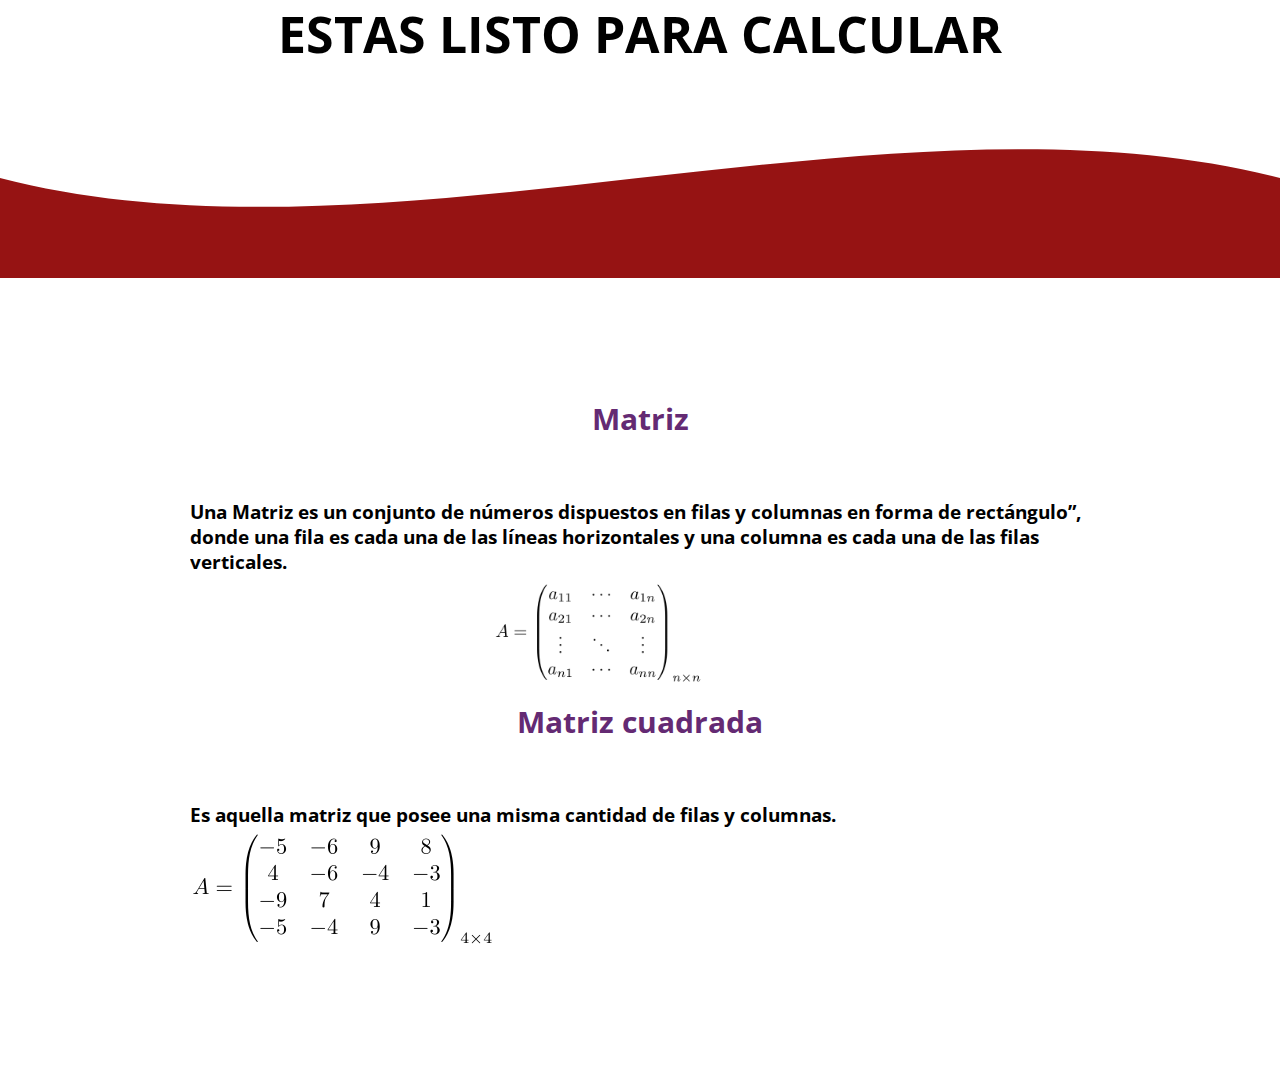
<file: pagina.html>
<!DOCTYPE html>
<html lang="es">
<head>
    <meta charset="UTF-8">
    <meta http-equiv="X-UA-Compatible" content="IE=edge">
    <meta name="viewport" content="width=device-width, initial-scale=1.0">
    <title>Calculadora de Matrices</title>
    <link rel="shortcut icon" href="img/calculator_14445.png" type="image/x-icon">
    <link rel="stylesheet" href="css/estilos.css">
    <link rel="preconnect" href="https://fonts.googleapis.com">
    <link rel="preconnect" href="https://fonts.gstatic.com" crossorigin>
    <link href="https://fonts.googleapis.com/css2?family=Open+Sans&display=swap" rel="stylesheet">
</head>
<body>
    <Header>
        <section class="textos-header">
            <h1 class="encabesado">ESTAS LISTO PARA CALCULAR</h1>
        </section>
        <div calss= "wave" style="height: 150px; overflow: hidden;" >
            <svg viewBox="0 0 500 150" preserveAspectRatio="none" style="height: 100%; width: 100%;">
                <path d="M0.00,49.98 C149.99,150.00 349.20,-49.98 500.00,49.98 L500.00,150.00 L0.00,150.00 Z" style="stroke: none; fill: #961313;">
                </path>
            </svg>
        </div>
    </Header>
    <main>
        <section class="contenedor sobre-matrices">
            <div class="contenedor">
                <h2 class="titulo">Matriz</h2>
            <h3>Una Matriz es un conjunto de números dispuestos en filas y columnas en forma de rectángulo”, donde una fila es cada una de las líneas horizontales y una columna es cada una de las filas verticales.</h3>
            <div class="galeria-port">
                <div class="imagen-port">
                    <img src="img/image-105.webp" alt="">
                </div>
            </div>
            <h2 class="titulo">Matriz cuadrada</h2>
            <h3>Es aquella matriz que posee una misma cantidad de filas y columnas.</h3>
            <div class="galeria-port">
                <div class="imagen-portt">
                    <img src="img/image-108.webp" alt="">
                </div>
            </div>
            </div>
        </section>
    </main>
</body>
</html>
</file>
<file: css/estilos.css>
*{
    margin: 0;
    padding: 0;
    box-sizing: border-box;
}

body{
    font-family: 'open sans';
}

.contenedor{
    padding: 60px 0;
    width: 90%;
    max-width: 1000px;
    margin: auto;
    overflow: hidden;
}

.encabesado{
    color: black;
    font-size: 30px;
    text-align: center;
    margin-bottom: 60px;
}

.titulo{
    color: #642a73;
    font-size: 30px;
    text-align: center;
    margin-bottom: 60px;
}

/* Header */

.header{
    width: 100%;
    height: 600px;
    background: #FF0099;  
    background: -webkit-linear-gradient(to right, #493240, #FF0099);  
    background: linear-gradient(to right, #4932408a, #ff009993) url(../img/Diseño\ sin\ título.png); 
    background-size: cover;
    background-attachment: fixed;
    position: relative;
}

.header .textos-header{
    display: flex;
    height: 430px;
    width: 100%;
    align-items: center;
    justify-content: center;
    flex-direction: column;
    text-align: center;
}

.textos-header h1{
    font-size: 50px;
    color: #000000;
}

.ware{
    position: absolute;
    bottom: 0;
    width: 100%;
}

.portafilio{
    background: #f2f2f2;
}

.galeria.port{
    display: flex;
    justify-content: space-evenly;
    flex-wrap: wrap;
}

.imagen-port{
    width: 24%;
    margin-bottom: 10px;
    position: relative;
    left: 300px;
}

.imagen-port > img{
    width: 100%;
    height: 100%;
    object-fit: conver;
    display: block;
}
</file>
<file: assets/css/style.css>
/**
* Template Name: Bootslander
* Updated: May 30 2023 with Bootstrap v5.3.0
* Template URL: https://bootstrapmade.com/bootslander-free-bootstrap-landing-page-template/
* Author: BootstrapMade.com
* License: https://bootstrapmade.com/license/
*/

/*--------------------------------------------------------------
# General
--------------------------------------------------------------*/
body {
  font-family: "Open Sans", sans-serif;
  color: #444444;
}

a {
  color: #1acc8d;
  text-decoration: none;
}

a:hover {
  color: #34e5a6;
  text-decoration: none;
}

h1,
h2,
h3,
h4,
h5,
h6 {
  font-family: "Montserrat", sans-serif;
}

/*--------------------------------------------------------------
# Preloader
--------------------------------------------------------------*/
#preloader {
  position: fixed;
  top: 0;
  left: 0;
  right: 0;
  bottom: 0;
  z-index: 9999;
  overflow: hidden;
  background: #fff;
}

#preloader:before {
  content: "";
  position: fixed;
  top: calc(50% - 30px);
  left: calc(50% - 30px);
  border: 6px solid #1acc8d;
  border-top-color: #d2f9eb;
  border-radius: 50%;
  width: 60px;
  height: 60px;
  animation: animate-preloader 1s linear infinite;
}

@keyframes animate-preloader {
  0% {
    transform: rotate(0deg);
  }

  100% {
    transform: rotate(360deg);
  }
}

/*--------------------------------------------------------------
# Back to top button
--------------------------------------------------------------*/
.back-to-top {
  position: fixed;
  visibility: hidden;
  opacity: 0;
  right: 15px;
  bottom: 15px;
  z-index: 996;
  background: #1acc8d;
  width: 40px;
  height: 40px;
  border-radius: 50px;
  transition: all 0.4s;
}

.back-to-top i {
  font-size: 28px;
  color: #fff;
  line-height: 0;
}

.back-to-top:hover {
  background: #2be4a2;
  color: #fff;
}

.back-to-top.active {
  visibility: visible;
  opacity: 1;
}

/*--------------------------------------------------------------
# Disable AOS delay on mobile
--------------------------------------------------------------*/
@media screen and (max-width: 768px) {
  [data-aos-delay] {
    transition-delay: 0 !important;
  }
}

/*--------------------------------------------------------------
# Header
--------------------------------------------------------------*/
#header {
  height: 80px;
  transition: all 0.5s;
  z-index: 997;
  transition: all 0.5s;
  background: rgba(1, 4, 136, 0.9);
}

#header.header-transparent {
  background: transparent;
}

#header.header-scrolled {
  background: rgba(1, 4, 136, 0.9);
  height: 60px;
}

#header .logo h1 {
  font-size: 28px;
  margin: 0;
  padding: 0;
  line-height: 1;
  font-weight: 700;
}

#header .logo h1 a,
#header .logo h1 a:hover {
  color: #fff;
  text-decoration: none;
}

#header .logo img {
  padding: 0;
  margin: 0;
  max-height: 40px;
}

/*--------------------------------------------------------------
# Navigation Menu
--------------------------------------------------------------*/
/**
* Desktop Navigation 
*/
.navbar {
  padding: 0;
}

.navbar ul {
  margin: 0;
  padding: 0;
  display: flex;
  list-style: none;
  align-items: center;
}

.navbar li {
  position: relative;
}

.navbar a,
.navbar a:focus {
  display: flex;
  align-items: center;
  justify-content: space-between;
  padding: 10px 0 10px 30px;
  font-size: 15px;
  font-weight: 500;
  font-family: "Poppins", sans-serif;
  color: rgba(255, 255, 255, 0.7);
  white-space: nowrap;
  transition: 0.3s;
}

.navbar a i,
.navbar a:focus i {
  font-size: 12px;
  line-height: 0;
  margin-left: 5px;
}

.navbar>ul>li>a:before {
  content: "";
  position: absolute;
  width: 0;
  height: 2px;
  bottom: 3px;
  left: 30px;
  background-color: #1acc8d;
  visibility: hidden;
  width: 0px;
  transition: all 0.3s ease-in-out 0s;
}

.navbar a:hover:before,
.navbar li:hover>a:before,
.navbar .active:before {
  visibility: visible;
  width: 25px;
}

.navbar a:hover,
.navbar .active,
.navbar .active:focus,
.navbar li:hover>a {
  color: #fff;
}

.navbar .dropdown ul {
  display: block;
  position: absolute;
  left: 30px;
  top: calc(100% + 30px);
  margin: 0;
  padding: 10px 0;
  z-index: 99;
  opacity: 0;
  visibility: hidden;
  background: #fff;
  box-shadow: 0px 0px 30px rgba(127, 137, 161, 0.25);
  transition: 0.3s;
  border-radius: 4px;
}

.navbar .dropdown ul li {
  min-width: 200px;
}

.navbar .dropdown ul a {
  padding: 10px 20px;
  font-size: 14px;
  font-weight: 500;
  text-transform: none;
  color: #01036f;
}

.navbar .dropdown ul a i {
  font-size: 12px;
}

.navbar .dropdown ul a:hover,
.navbar .dropdown ul .active:hover,
.navbar .dropdown ul li:hover>a {
  color: #1acc8d;
}

.navbar .dropdown:hover>ul {
  opacity: 1;
  top: 100%;
  visibility: visible;
}

.navbar .dropdown .dropdown ul {
  top: 0;
  left: calc(100% - 30px);
  visibility: hidden;
}

.navbar .dropdown .dropdown:hover>ul {
  opacity: 1;
  top: 0;
  left: 100%;
  visibility: visible;
}

@media (max-width: 1366px) {
  .navbar .dropdown .dropdown ul {
    left: -90%;
  }

  .navbar .dropdown .dropdown:hover>ul {
    left: -100%;
  }
}

/**
* Mobile Navigation 
*/
.mobile-nav-toggle {
  color: #fff;
  font-size: 28px;
  cursor: pointer;
  display: none;
  line-height: 0;
  transition: 0.5s;
}

@media (max-width: 991px) {
  .mobile-nav-toggle {
    display: block;
  }

  .navbar ul {
    display: none;
  }
}

.navbar-mobile {
  position: fixed;
  overflow: hidden;
  top: 0;
  right: 0;
  left: 0;
  bottom: 0;
  background: rgba(1, 3, 91, 0.9);
  transition: 0.3s;
  z-index: 999;
}

.navbar-mobile .mobile-nav-toggle {
  position: absolute;
  top: 15px;
  right: 15px;
}

.navbar-mobile ul {
  display: block;
  position: absolute;
  top: 55px;
  right: 15px;
  bottom: 15px;
  left: 15px;
  padding: 10px 0;
  border-radius: 8px;
  background-color: #fff;
  overflow-y: auto;
  transition: 0.3s;
}

.navbar-mobile>ul>li>a:before {
  left: 20px;
}

.navbar-mobile a,
.navbar-mobile a:focus {
  padding: 10px 20px;
  font-size: 15px;
  color: #0205a1;
}

.navbar-mobile a:hover,
.navbar-mobile .active,
.navbar-mobile li:hover>a {
  color: #3f43fd;
}

.navbar-mobile .getstarted,
.navbar-mobile .getstarted:focus {
  margin: 15px;
}

.navbar-mobile .dropdown ul,
.navbar-mobile .dropdown .dropdown ul {
  position: static;
  display: none;
  margin: 10px 20px;
  padding: 10px 0;
  z-index: 99;
  opacity: 1;
  visibility: visible;
  background: #fff;
  box-shadow: 0px 0px 30px rgba(127, 137, 161, 0.25);
}

.navbar-mobile .dropdown ul li,
.navbar-mobile .dropdown .dropdown ul li {
  min-width: 200px;
}

.navbar-mobile .dropdown ul a,
.navbar-mobile .dropdown .dropdown ul a {
  padding: 10px 20px;
}

.navbar-mobile .dropdown ul a i,
.navbar-mobile .dropdown .dropdown ul a i {
  font-size: 12px;
}

.navbar-mobile .dropdown ul a:hover,
.navbar-mobile .dropdown ul .active:hover,
.navbar-mobile .dropdown ul li:hover>a,
.navbar-mobile .dropdown .dropdown ul a:hover,
.navbar-mobile .dropdown .dropdown ul .active:hover,
.navbar-mobile .dropdown .dropdown ul li:hover>a {
  color: #1acc8d;
}

.navbar-mobile .dropdown>.dropdown-active,
.navbar-mobile .dropdown .dropdown>.dropdown-active {
  display: block;
}

/*--------------------------------------------------------------
# Hero Section
--------------------------------------------------------------*/
#hero {
  width: 100%;
  background: url("../img/hero-bg.jpg");
  position: relative;
  padding: 120px 0 0 0;
}

#hero:before {
  content: "";
  background: rgba(2, 5, 161, 0.91);
  position: absolute;
  bottom: 0;
  top: 0;
  left: 0;
  right: 0;
}

#hero h1 {
  margin: 0 0 20px 0;
  font-size: 48px;
  font-weight: 700;
  line-height: 56px;
  color: rgba(255, 255, 255, 0.8);
}

#hero h1 span {
  color: #fff;
  border-bottom: 4px solid #1acc8d;
}

#hero h2 {
  color: rgba(255, 255, 255, 0.8);
  margin-bottom: 40px;
  font-size: 24px;
}

#hero .btn-get-started {
  font-family: "Montserrat", sans-serif;
  font-weight: 500;
  font-size: 16px;
  letter-spacing: 1px;
  display: inline-block;
  padding: 10px 30px;
  border-radius: 50px;
  transition: 0.5s;
  color: #fff;
  background: #1acc8d;
}

#hero .btn-get-started:hover {
  background: #17b57d;
}

#hero .animated {
  animation: up-down 2s ease-in-out infinite alternate-reverse both;
}

@media (min-width: 1024px) {
  #hero {
    background-attachment: fixed;
  }
}

@media (max-width: 991px) {
  #hero {
    padding-top: 80px;
  }

  #hero .animated {
    animation: none;
  }

  #hero .hero-img {
    text-align: center;
  }

  #hero .hero-img img {
    max-width: 50%;
  }

  #hero h1 {
    font-size: 28px;
    line-height: 32px;
    margin-bottom: 10px;
  }

  #hero h2 {
    font-size: 18px;
    line-height: 24px;
    margin-bottom: 30px;
  }
}

@media (max-width: 575px) {
  #hero .hero-img img {
    width: 80%;
  }
}

@keyframes up-down {
  0% {
    transform: translateY(10px);
  }

  100% {
    transform: translateY(-10px);
  }
}

.hero-waves {
  display: block;
  margin-top: 60px;
  width: 100%;
  height: 60px;
  z-index: 5;
  position: relative;
}

.wave1 use {
  animation: move-forever1 10s linear infinite;
  animation-delay: -2s;
}

.wave2 use {
  animation: move-forever2 8s linear infinite;
  animation-delay: -2s;
}

.wave3 use {
  animation: move-forever3 6s linear infinite;
  animation-delay: -2s;
}

@keyframes move-forever1 {
  0% {
    transform: translate(85px, 0%);
  }

  100% {
    transform: translate(-90px, 0%);
  }
}

@keyframes move-forever2 {
  0% {
    transform: translate(-90px, 0%);
  }

  100% {
    transform: translate(85px, 0%);
  }
}

@keyframes move-forever3 {
  0% {
    transform: translate(-90px, 0%);
  }

  100% {
    transform: translate(85px, 0%);
  }
}

/*--------------------------------------------------------------
# Sections General
--------------------------------------------------------------*/
section {
  padding: 60px 0;
  overflow: hidden;
}

.section-bg {
  background-color: #f5f5ff;
}

.section-title {
  padding-bottom: 40px;
}

.section-title h2 {
  font-size: 14px;
  font-weight: 500;
  padding: 0;
  line-height: 1px;
  margin: 0 0 5px 0;
  letter-spacing: 2px;
  text-transform: uppercase;
  color: #aaaaaa;
  font-family: "Poppins", sans-serif;
}

.section-title h2::after {
  content: "";
  width: 120px;
  height: 1px;
  display: inline-block;
  background: #1acc8d;
  margin: 4px 10px;
}

.section-title p {
  margin: 0;
  margin: 0;
  font-size: 36px;
  font-weight: 700;
  text-transform: uppercase;
  font-family: "Poppins", sans-serif;
  color: #010483;
}

/*--------------------------------------------------------------
# Breadcrumbs
--------------------------------------------------------------*/
.breadcrumbs {
  padding: 20px 0;
  background-color: #fafaff;
  min-height: 40px;
  margin-top: 80px;
}

@media (max-width: 992px) {
  .breadcrumbs {
    margin-top: 64px;
  }
}

.breadcrumbs h2 {
  font-size: 24px;
  font-weight: 400;
  margin: 0;
}

@media (max-width: 992px) {
  .breadcrumbs h2 {
    margin: 0 0 10px 0;
  }
}

.breadcrumbs ol {
  display: flex;
  flex-wrap: wrap;
  list-style: none;
  padding: 0;
  margin: 0;
  font-size: 14px;
}

.breadcrumbs ol li+li {
  padding-left: 10px;
}

.breadcrumbs ol li+li::before {
  display: inline-block;
  padding-right: 10px;
  color: #6c757d;
  content: "/";
}

@media (max-width: 768px) {
  .breadcrumbs .d-flex {
    display: block !important;
  }

  .breadcrumbs ol {
    display: block;
  }

  .breadcrumbs ol li {
    display: inline-block;
  }
}

/*--------------------------------------------------------------
# About
--------------------------------------------------------------*/
.about {
  padding: 40px 0 0 0;
}

.about .icon-boxes h3 {
  font-size: 28px;
  font-weight: 700;
  color: #010483;
  margin-bottom: 15px;
}

.about .icon-box {
  margin-top: 40px;
}

.about .icon-box .icon {
  float: left;
  display: flex;
  align-items: center;
  justify-content: center;
  width: 64px;
  height: 64px;
  border: 2px solid #7ceec6;
  border-radius: 50px;
  transition: 0.5s;
}

.about .icon-box .icon i {
  color: #1acc8d;
  font-size: 32px;
}

.about .icon-box:hover .icon {
  background: #1acc8d;
  border-color: #1acc8d;
}

.about .icon-box:hover .icon i {
  color: #fff;
}

.about .icon-box .title {
  margin-left: 85px;
  font-weight: 700;
  margin-bottom: 10px;
  font-size: 18px;
}

.about .icon-box .title a {
  color: #343a40;
  transition: 0.3s;
}

.about .icon-box .title a:hover {
  color: #1acc8d;
}

.about .icon-box .description {
  margin-left: 85px;
  line-height: 24px;
  font-size: 14px;
}

.about .video-box {
  background: url("../img/baner.jpg") center center no-repeat;
  background-size: contain;
  min-height: 300px;
}

.about .play-btn {
  width: 94px;
  height: 94px;
  background: radial-gradient(#3f43fd 50%, rgba(63, 67, 253, 0.4) 52%);
  border-radius: 50%;
  display: block;
  position: absolute;
  left: calc(50% - 47px);
  top: calc(50% - 47px);
  overflow: hidden;
}

.about .play-btn::after {
  content: "";
  position: absolute;
  left: 50%;
  top: 50%;
  transform: translateX(-40%) translateY(-50%);
  width: 0;
  height: 0;
  border-top: 10px solid transparent;
  border-bottom: 10px solid transparent;
  border-left: 15px solid #fff;
  z-index: 100;
  transition: all 400ms cubic-bezier(0.55, 0.055, 0.675, 0.19);
}

.about .play-btn::before {
  content: "";
  position: absolute;
  width: 120px;
  height: 120px;
  animation-delay: 0s;
  animation: pulsate-btn 2s;
  animation-direction: forwards;
  animation-iteration-count: infinite;
  animation-timing-function: steps;
  opacity: 1;
  border-radius: 50%;
  border: 5px solid rgba(63, 67, 253, 0.7);
  top: -15%;
  left: -15%;
  background: rgba(198, 16, 0, 0);
}

.about .play-btn:hover::after {
  border-left: 15px solid #3f43fd;
  transform: scale(20);
}

.about .play-btn:hover::before {
  content: "";
  position: absolute;
  left: 50%;
  top: 50%;
  transform: translateX(-40%) translateY(-50%);
  width: 0;
  height: 0;
  border: none;
  border-top: 10px solid transparent;
  border-bottom: 10px solid transparent;
  border-left: 15px solid #fff;
  z-index: 200;
  animation: none;
  border-radius: 0;
}

@keyframes pulsate-btn {
  0% {
    transform: scale(0.6, 0.6);
    opacity: 1;
  }

  100% {
    transform: scale(1, 1);
    opacity: 0;
  }
}

/*--------------------------------------------------------------
# Features
--------------------------------------------------------------*/
.features .icon-box {
  display: flex;
  align-items: center;
  padding: 20px;
  background: #f5f5ff;
  transition: ease-in-out 0.3s;
}

.features .icon-box i {
  font-size: 32px;
  padding-right: 10px;
  line-height: 1;
}

.features .icon-box h3 {
  font-weight: 700;
  margin: 0;
  padding: 0;
  line-height: 1;
  font-size: 16px;
}

.features .icon-box h3 a {
  color: #010483;
  transition: ease-in-out 0.3s;
}

.features .icon-box h3 a:hover {
  color: #01036f;
}

.features .icon-box:hover {
  background: #ebebff;
}

/*--------------------------------------------------------------
# Counts
--------------------------------------------------------------*/
.counts {
  background: #f5f5ff;
  padding: 70px 0 60px;
}

.counts .count-box {
  padding: 30px 30px 25px 30px;
  width: 100%;
  position: relative;
  text-align: center;
  background: #fff;
}

.counts .count-box i {
  position: absolute;
  top: -25px;
  left: 50%;
  transform: translateX(-50%);
  font-size: 20px;
  background: #1acc8d;
  padding: 12px;
  color: #fff;
  border-radius: 50px;
  display: inline-flex;
  align-items: center;
  justify-content: center;
  line-height: 0;
  width: 48px;
  height: 48px;
}

.counts .count-box span {
  font-size: 36px;
  display: block;
  font-weight: 600;
  color: #010483;
}

.counts .count-box p {
  padding: 0;
  margin: 0;
  font-family: "Montserrat", sans-serif;
  font-size: 14px;
}

/*--------------------------------------------------------------
# Details
--------------------------------------------------------------*/
.details .content+.content {
  margin-top: 100px;
}

.details .content h3 {
  font-weight: 600;
  font-size: 26px;
  color: #010483;
}

.details .content ul {
  list-style: none;
  padding: 0;
}

.details .content ul li {
  padding-bottom: 10px;
}

.details .content ul i {
  font-size: 20px;
  padding-right: 4px;
  color: #1acc8d;
}

.details .content p:last-child {
  margin-bottom: 0;
}

/*--------------------------------------------------------------
# Gallery
--------------------------------------------------------------*/
.gallery .gallery-item {
  overflow: hidden;
  border-right: 3px solid #fff;
  border-bottom: 3px solid #fff;
}

.gallery .gallery-item img {
  transition: all ease-in-out 0.4s;
}

.gallery .gallery-item:hover img {
  transform: scale(1.1);
}

/*--------------------------------------------------------------
# Testimonials
--------------------------------------------------------------*/
.testimonials {
  padding: 80px 0;
  background: url("../img/cta-bg.jpg") no-repeat;
  background-position: center center;
  background-size: cover;
  position: relative;
}

.testimonials::before {
  content: "";
  position: absolute;
  left: 0;
  right: 0;
  top: 0;
  bottom: 0;
  background: rgba(1, 3, 111, 0.8);
}

.testimonials .section-header {
  margin-bottom: 40px;
}

.testimonials .testimonials-carousel,
.testimonials .testimonials-slider {
  overflow: hidden;
}

.testimonials .testimonial-item {
  text-align: center;
  color: #fff;
}

.testimonials .testimonial-item .testimonial-img {
  width: 100px;
  border-radius: 50%;
  border: 6px solid rgba(255, 255, 255, 0.15);
  margin: 0 auto;
}

.testimonials .testimonial-item h3 {
  font-size: 20px;
  font-weight: bold;
  margin: 10px 0 5px 0;
  color: #fff;
}

.testimonials .testimonial-item h4 {
  font-size: 14px;
  color: #ddd;
  margin: 0 0 15px 0;
}

.testimonials .testimonial-item .quote-icon-left,
.testimonials .testimonial-item .quote-icon-right {
  color: rgba(255, 255, 255, 0.4);
  font-size: 26px;
}

.testimonials .testimonial-item .quote-icon-left {
  display: inline-block;
  left: -5px;
  position: relative;
}

.testimonials .testimonial-item .quote-icon-right {
  display: inline-block;
  right: -5px;
  position: relative;
  top: 10px;
}

.testimonials .testimonial-item p {
  font-style: italic;
  margin: 0 auto 15px auto;
  color: #eee;
}

.testimonials .swiper-pagination {
  margin-top: 20px;
  position: relative;
}

.testimonials .swiper-pagination .swiper-pagination-bullet {
  width: 12px;
  height: 12px;
  opacity: 1;
  background-color: rgba(255, 255, 255, 0.4);
}

.testimonials .swiper-pagination .swiper-pagination-bullet-active {
  background-color: #1acc8d;
}

@media (min-width: 1024px) {
  .testimonials {
    background-attachment: fixed;
  }
}

@media (min-width: 992px) {
  .testimonials .testimonial-item p {
    width: 80%;
  }
}

/*--------------------------------------------------------------
# Team
--------------------------------------------------------------*/
.team {
  background: #fff;
}

.team .member {
  text-align: center;
  margin-bottom: 80px;
  position: relative;
}

.team .member .pic {
  border-radius: 4px;
  overflow: hidden;
}

.team .member img {
  transition: all ease-in-out 0.4s;
}

.team .member:hover img {
  transform: scale(1.1);
}

.team .member .member-info {
  position: absolute;
  bottom: -80px;
  left: 0px;
  right: 0px;
  background: rgba(255, 255, 255, 0.9);
  padding: 15px 0;
  border-radius: 0 0 4px 4px;
  box-shadow: 0px 2px 15px rgba(0, 0, 0, 0.1);
}

.team .member h4 {
  font-weight: 700;
  margin-bottom: 10px;
  font-size: 16px;
  color: #01036f;
  position: relative;
  padding-bottom: 10px;
}

.team .member h4::after {
  content: "";
  position: absolute;
  display: block;
  width: 50px;
  height: 1px;
  background: #0d12fc;
  bottom: 0;
  left: calc(50% - 25px);
}

.team .member span {
  font-style: italic;
  display: block;
  font-size: 13px;
  color: #01036f;
}

.team .member .social {
  margin-top: 10px;
}

.team .member .social a {
  transition: color 0.3s;
  color: #01036f;
}

.team .member .social a:hover {
  color: #1acc8d;
}

.team .member .social i {
  font-size: 16px;
  margin: 0 2px;
}

/*--------------------------------------------------------------
# Pricing
--------------------------------------------------------------*/
.pricing .box {
  padding: 20px;
  background: #fff;
  text-align: center;
  box-shadow: 0px 0px 4px rgba(0, 0, 0, 0.12);
  border-radius: 5px;
  position: relative;
  overflow: hidden;
}

.pricing h3 {
  font-weight: 400;
  margin: -20px -20px 20px -20px;
  padding: 20px 15px;
  font-size: 16px;
  font-weight: 600;
  color: #777777;
  background: #f8f8f8;
}

.pricing h4 {
  font-size: 36px;
  color: #1acc8d;
  font-weight: 600;
  font-family: "Poppins", sans-serif;
  margin-bottom: 20px;
}

.pricing h4 sup {
  font-size: 20px;
  top: -15px;
  left: -3px;
}

.pricing h4 span {
  color: #bababa;
  font-size: 16px;
  font-weight: 300;
}

.pricing ul {
  padding: 0;
  list-style: none;
  color: #444444;
  text-align: center;
  line-height: 20px;
  font-size: 14px;
}

.pricing ul li {
  padding-bottom: 16px;
}

.pricing ul i {
  color: #1acc8d;
  font-size: 18px;
  padding-right: 4px;
}

.pricing ul .na {
  color: #ccc;
  text-decoration: line-through;
}

.pricing .btn-wrap {
  margin: 20px -20px -20px -20px;
  padding: 20px 15px;
  background: #f8f8f8;
  text-align: center;
}

.pricing .btn-buy {
  background: #1acc8d;
  display: inline-block;
  padding: 8px 35px 10px 35px;
  border-radius: 50px;
  color: #fff;
  transition: none;
  font-size: 14px;
  font-weight: 400;
  font-family: "Montserrat", sans-serif;
  font-weight: 600;
  transition: 0.3s;
}

.pricing .btn-buy:hover {
  background: #149f6e;
}

.pricing .featured h3 {
  color: #fff;
  background: #1acc8d;
}

.pricing .advanced {
  width: 200px;
  position: absolute;
  top: 18px;
  right: -68px;
  transform: rotate(45deg);
  z-index: 1;
  font-size: 14px;
  padding: 1px 0 3px 0;
  background: #1acc8d;
  color: #fff;
}

/*--------------------------------------------------------------
# F.A.Q
--------------------------------------------------------------*/
.faq .faq-list {
  padding: 0;
}

.faq .faq-list ul {
  padding: 0;
  list-style: none;
}

.faq .faq-list li+li {
  margin-top: 15px;
}

.faq .faq-list li {
  padding: 20px;
  background: #fff;
  border-radius: 4px;
  position: relative;
}

.faq .faq-list a {
  display: block;
  position: relative;
  font-family: "Poppins", sans-serif;
  font-size: 16px;
  line-height: 24px;
  font-weight: 500;
  padding: 0 30px;
  outline: none;
  cursor: pointer;
}

.faq .faq-list .icon-help {
  font-size: 24px;
  position: absolute;
  right: 0;
  left: 20px;
  color: #34e5a6;
}

.faq .faq-list .icon-show,
.faq .faq-list .icon-close {
  font-size: 24px;
  position: absolute;
  right: 0;
  top: 0;
}

.faq .faq-list p {
  margin-bottom: 0;
  padding: 10px 0 0 0;
}

.faq .faq-list .icon-show {
  display: none;
}

.faq .faq-list a.collapsed {
  color: #343a40;
}

.faq .faq-list a.collapsed:hover {
  color: #1acc8d;
}

.faq .faq-list a.collapsed .icon-show {
  display: inline-block;
}

.faq .faq-list a.collapsed .icon-close {
  display: none;
}

@media (max-width: 1200px) {
  .faq .faq-list {
    padding: 0;
  }
}

/*--------------------------------------------------------------
# Contact
--------------------------------------------------------------*/
.contact .info {
  width: 100%;
  background: #fff;
}

.contact .info i {
  font-size: 20px;
  color: #3f43fd;
  float: left;
  width: 44px;
  height: 44px;
  background: #f0f0ff;
  display: flex;
  justify-content: center;
  align-items: center;
  border-radius: 50px;
  transition: all 0.3s ease-in-out;
}

.contact .info h4 {
  padding: 0 0 0 60px;
  font-size: 22px;
  font-weight: 600;
  margin-bottom: 5px;
  color: #010483;
}

.contact .info p {
  padding: 0 0 0 60px;
  margin-bottom: 0;
  font-size: 14px;
  color: #0205a1;
}

.contact .info .email,
.contact .info .phone {
  margin-top: 40px;
}

.contact .info .email:hover i,
.contact .info .address:hover i,
.contact .info .phone:hover i {
  background: #1acc8d;
  color: #fff;
}

.contact .php-email-form {
  width: 100%;
  background: #fff;
}

.contact .php-email-form .form-group {
  padding-bottom: 8px;
}

.contact .php-email-form .error-message {
  display: none;
  color: #fff;
  background: #ed3c0d;
  text-align: left;
  padding: 15px;
  font-weight: 600;
}

.contact .php-email-form .error-message br+br {
  margin-top: 25px;
}

.contact .php-email-form .sent-message {
  display: none;
  color: #fff;
  background: #18d26e;
  text-align: center;
  padding: 15px;
  font-weight: 600;
}

.contact .php-email-form .loading {
  display: none;
  background: #fff;
  text-align: center;
  padding: 15px;
}

.contact .php-email-form .loading:before {
  content: "";
  display: inline-block;
  border-radius: 50%;
  width: 24px;
  height: 24px;
  margin: 0 10px -6px 0;
  border: 3px solid #18d26e;
  border-top-color: #eee;
  animation: animate-loading 1s linear infinite;
}

.contact .php-email-form input,
.contact .php-email-form textarea {
  border-radius: 0;
  box-shadow: none;
  font-size: 14px;
}

.contact .php-email-form input {
  height: 44px;
}

.contact .php-email-form textarea {
  padding: 10px 12px;
}

.contact .php-email-form button[type=submit] {
  background: #1acc8d;
  border: 0;
  padding: 10px 30px;
  color: #fff;
  transition: 0.4s;
  border-radius: 50px;
}

.contact .php-email-form button[type=submit]:hover {
  background: #34e5a6;
}

@keyframes animate-loading {
  0% {
    transform: rotate(0deg);
  }

  100% {
    transform: rotate(360deg);
  }
}

/*--------------------------------------------------------------
# Footer
--------------------------------------------------------------*/
#footer {
  background: #010351;
  padding: 0 0 30px 0;
  color: #fff;
  font-size: 14px;
}

#footer .footer-top {
  padding: 60px 0 30px 0;
}

#footer .footer-top .footer-info {
  margin-bottom: 15px;
  background: #010246;
  color: #fff;
  border-top: 4px solid #1acc8d;
  text-align: center;
  padding: 30px 20px;
}

#footer .footer-top .footer-info h3 {
  font-size: 24px;
  margin: 0 0 20px 0;
  padding: 2px 0 2px 0;
  line-height: 1;
  font-weight: 700;
}

#footer .footer-top .footer-info p {
  font-size: 14px;
  line-height: 24px;
  margin-bottom: 0;
  font-family: "Montserrat", sans-serif;
}

#footer .footer-top .social-links a {
  font-size: 18px;
  display: inline-block;
  color: #fff;
  line-height: 1;
  padding: 8px 0;
  margin-right: 4px;
  border-radius: 50%;
  text-align: center;
  width: 36px;
  height: 36px;
  transition: 0.3s;
}

#footer .footer-top .social-links a:hover {
  background: #1acc8d;
  color: #fff;
  text-decoration: none;
}

#footer .footer-top h4 {
  font-size: 16px;
  font-weight: 600;
  color: #fff;
  position: relative;
  padding-bottom: 12px;
}

#footer .footer-top .footer-links {
  margin-bottom: 30px;
}

#footer .footer-top .footer-links ul {
  list-style: none;
  padding: 0;
  margin: 0;
}

#footer .footer-top .footer-links ul i {
  padding-right: 2px;
  color: #61ebba;
  font-size: 18px;
  line-height: 1;
}

#footer .footer-top .footer-links ul li {
  padding: 10px 0;
  display: flex;
  align-items: center;
}

#footer .footer-top .footer-links ul li:first-child {
  padding-top: 0;
}

#footer .footer-top .footer-links ul a {
  color: #fff;
  transition: 0.3s;
  display: inline-block;
  line-height: 1;
}

#footer .footer-top .footer-links ul a:hover {
  color: #4be8b0;
}

#footer .footer-top .footer-newsletter form {
  margin-top: 30px;
  background: #fff;
  padding: 6px 10px 6px 15px;
  position: relative;
  border-radius: 50px;
}

#footer .footer-top .footer-newsletter form input[type=email] {
  border: 0;
  padding: 4px;
  width: calc(100% - 110px);
}

#footer .footer-top .footer-newsletter form input[type=submit] {
  position: absolute;
  top: 0;
  right: -2px;
  bottom: 0;
  border: 0;
  background: none;
  font-size: 16px;
  padding: 0 20px;
  background: #1acc8d;
  color: #fff;
  transition: 0.3s;
  border-radius: 50px;
}

#footer .footer-top .footer-newsletter form input[type=submit]:hover {
  background: #149f6e;
}

#footer .copyright {
  border-top: 1px solid #010479;
  text-align: center;
  padding-top: 30px;
}

#footer .credits {
  padding-top: 10px;
  text-align: center;
  font-size: 13px;
  color: #fff;
}

@media (max-width: 575px) {
  #footer .footer-top .footer-info {
    margin: -20px 0 30px 0;
  }
}
</file>
